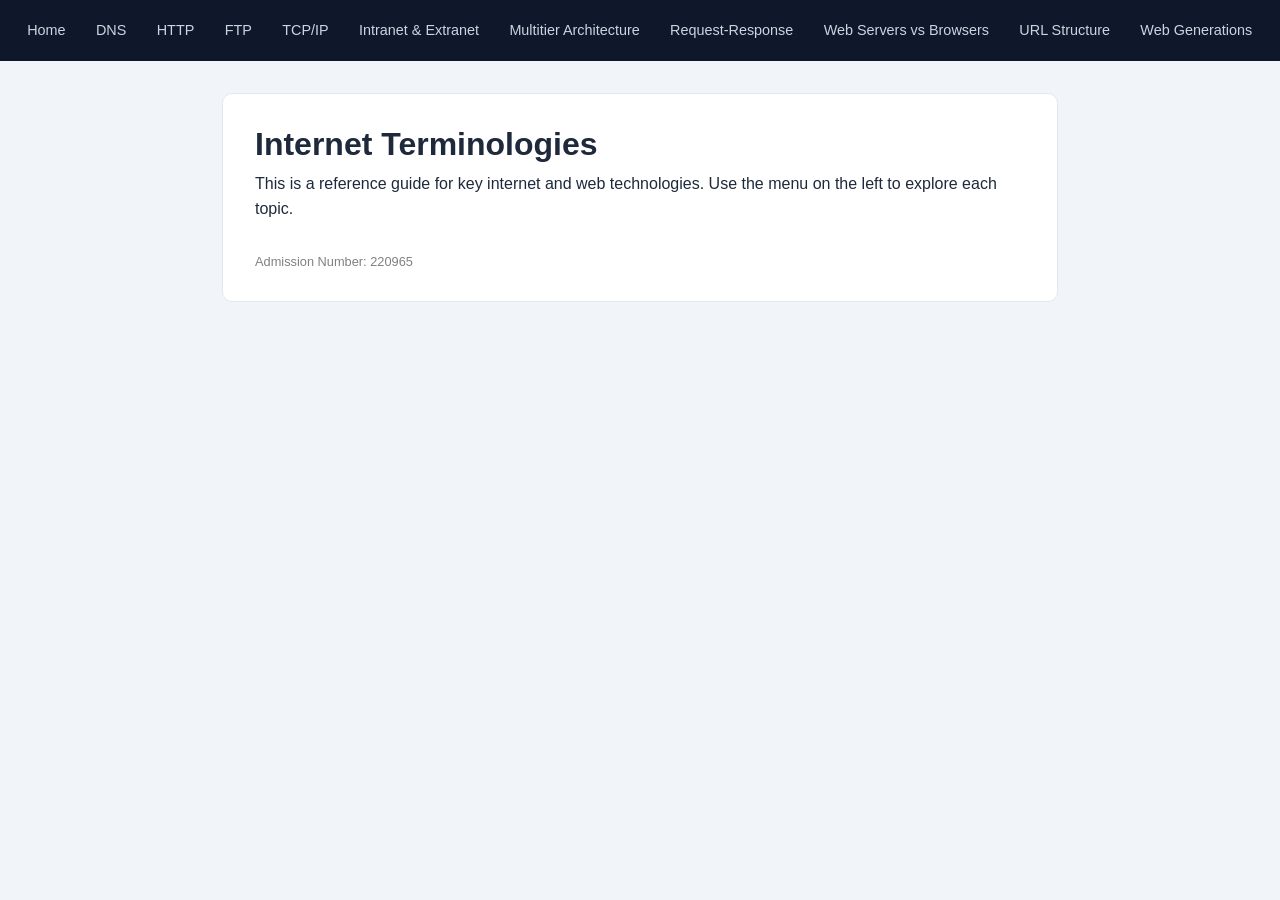
<file: index.html>
<!DOCTYPE html>
<html lang="en">
<head>
    <meta charset="UTF-8">
    <meta name="viewport" content="width=device-width, initial-scale=1.0">
    <title>Internet Terminologies | Home</title>
    <link rel="stylesheet" href="style.css">
</head>
<body>

    <nav>
        <a href="index.html">Home</a>
        <a href="pages/DNS.html">DNS</a>
        <a href="pages/HTTP.html">HTTP</a>
        <a href="pages/FTP.html">FTP</a>
        <a href="pages/TCPIP.html">TCP/IP</a>
        <a href="pages/intra_extranet.html">Intranet &amp; Extranet</a>
        <a href="pages/multitier.html">Multitier Architecture</a>
        <a href="pages/request_response.html">Request-Response</a>
        <a href="pages/ServersVSBrowsers.html">Web Servers vs Browsers</a>
        <a href="pages/URL.html">URL Structure</a>
        <a href="pages/web_generation.html">Web Generations</a>
    </nav>

    <main>
        <div class="content-box">
            <h1>Internet Terminologies</h1>
            <p>This is a reference guide for key internet and web technologies. Use the menu on the left to explore each topic.</p>
            <div class="footer">Admission Number: 220965</div>
        </div>
    </main>

</body>
</html>
</file>
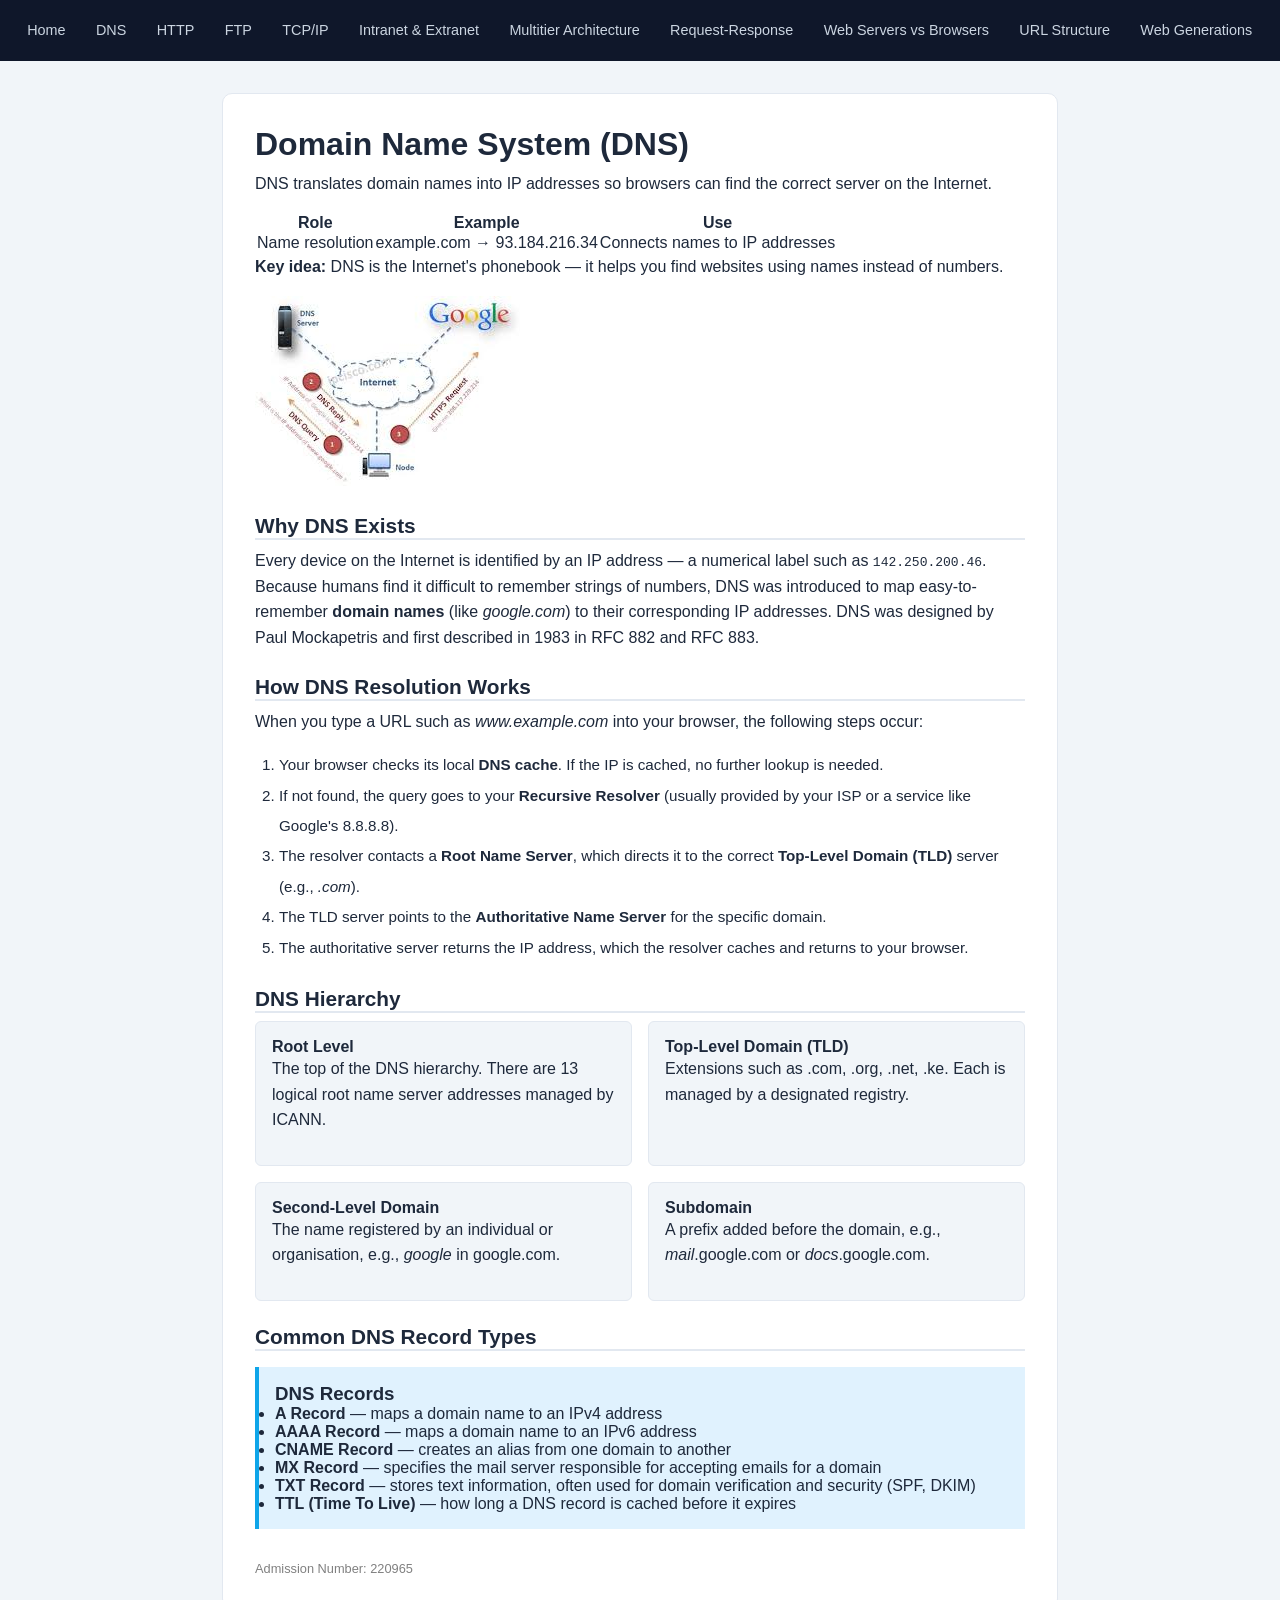
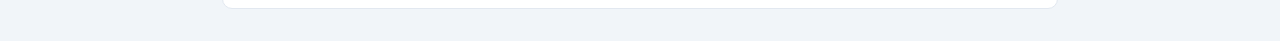
<file: pages/DNS.html>
<!DOCTYPE html>
<html lang="en">
<head>
    <meta charset="UTF-8">
    <meta name="viewport" content="width=device-width, initial-scale=1.0">
    <title>Internet Terminologies | DNS</title>
    <link rel="stylesheet" href="../style.css">
</head>
<body>

    <nav>
        <a href="../index.html">Home</a>
        <a href="DNS.html">DNS</a>
        <a href="HTTP.html">HTTP</a>
        <a href="FTP.html">FTP</a>
        <a href="TCPIP.html">TCP/IP</a>
        <a href="intra_extranet.html">Intranet &amp; Extranet</a>
        <a href="multitier.html">Multitier Architecture</a>
        <a href="request_response.html">Request-Response</a>
        <a href="ServersVSBrowsers.html">Web Servers vs Browsers</a>
        <a href="URL.html">URL Structure</a>
        <a href="web_generation.html">Web Generations</a>
    </nav>

    <main>
        <div class="content-box">
            <h1>Domain Name System (DNS)</h1>
            <p>DNS translates domain names into IP addresses so browsers can find the correct server on the Internet.</p>
            <table>
                <tr><th>Role</th><th>Example</th><th>Use</th></tr>
                <tr><td>Name resolution</td><td>example.com → 93.184.216.34</td><td>Connects names to IP addresses</td></tr>
            </table>
            <p><strong>Key idea:</strong> DNS is the Internet's phonebook — it helps you find websites using names instead of numbers.</p>
            <img src="../images/dns.jpg" alt="DNS Diagram" class="center-image">

            <h2>Why DNS Exists</h2>
            <p>
                Every device on the Internet is identified by an IP address — a numerical label such as <code>142.250.200.46</code>. Because humans find it difficult to remember strings of numbers, DNS was introduced to map easy-to-remember <strong>domain names</strong> (like <em>google.com</em>) to their corresponding IP addresses. DNS was designed by Paul Mockapetris and first described in 1983 in RFC 882 and RFC 883.
            </p>

            <h2>How DNS Resolution Works</h2>
            <p>When you type a URL such as <em>www.example.com</em> into your browser, the following steps occur:</p>
            <ol style="padding-left:1.5rem; line-height:2; font-size:0.95rem;">
                <li>Your browser checks its local <strong>DNS cache</strong>. If the IP is cached, no further lookup is needed.</li>
                <li>If not found, the query goes to your <strong>Recursive Resolver</strong> (usually provided by your ISP or a service like Google's 8.8.8.8).</li>
                <li>The resolver contacts a <strong>Root Name Server</strong>, which directs it to the correct <strong>Top-Level Domain (TLD)</strong> server (e.g., <em>.com</em>).</li>
                <li>The TLD server points to the <strong>Authoritative Name Server</strong> for the specific domain.</li>
                <li>The authoritative server returns the IP address, which the resolver caches and returns to your browser.</li>
            </ol>

            <h2>DNS Hierarchy</h2>
            <div class="info-grid">
                <div class="info-card">
                    <h4>Root Level</h4>
                    <p>The top of the DNS hierarchy. There are 13 logical root name server addresses managed by ICANN.</p>
                </div>
                <div class="info-card">
                    <h4>Top-Level Domain (TLD)</h4>
                    <p>Extensions such as .com, .org, .net, .ke. Each is managed by a designated registry.</p>
                </div>
                <div class="info-card">
                    <h4>Second-Level Domain</h4>
                    <p>The name registered by an individual or organisation, e.g., <em>google</em> in google.com.</p>
                </div>
                <div class="info-card">
                    <h4>Subdomain</h4>
                    <p>A prefix added before the domain, e.g., <em>mail</em>.google.com or <em>docs</em>.google.com.</p>
                </div>
            </div>

            <h2>Common DNS Record Types</h2>
            <div class="key-points">
                <h3>DNS Records</h3>
                <ul>
                    <li><strong>A Record</strong> — maps a domain name to an IPv4 address</li>
                    <li><strong>AAAA Record</strong> — maps a domain name to an IPv6 address</li>
                    <li><strong>CNAME Record</strong> — creates an alias from one domain to another</li>
                    <li><strong>MX Record</strong> — specifies the mail server responsible for accepting emails for a domain</li>
                    <li><strong>TXT Record</strong> — stores text information, often used for domain verification and security (SPF, DKIM)</li>
                    <li><strong>TTL (Time To Live)</strong> — how long a DNS record is cached before it expires</li>
                </ul>
            </div>

            <div class="footer">Admission Number: 220965</div>
        </div>
    </main>

</body>
</html>
</file>
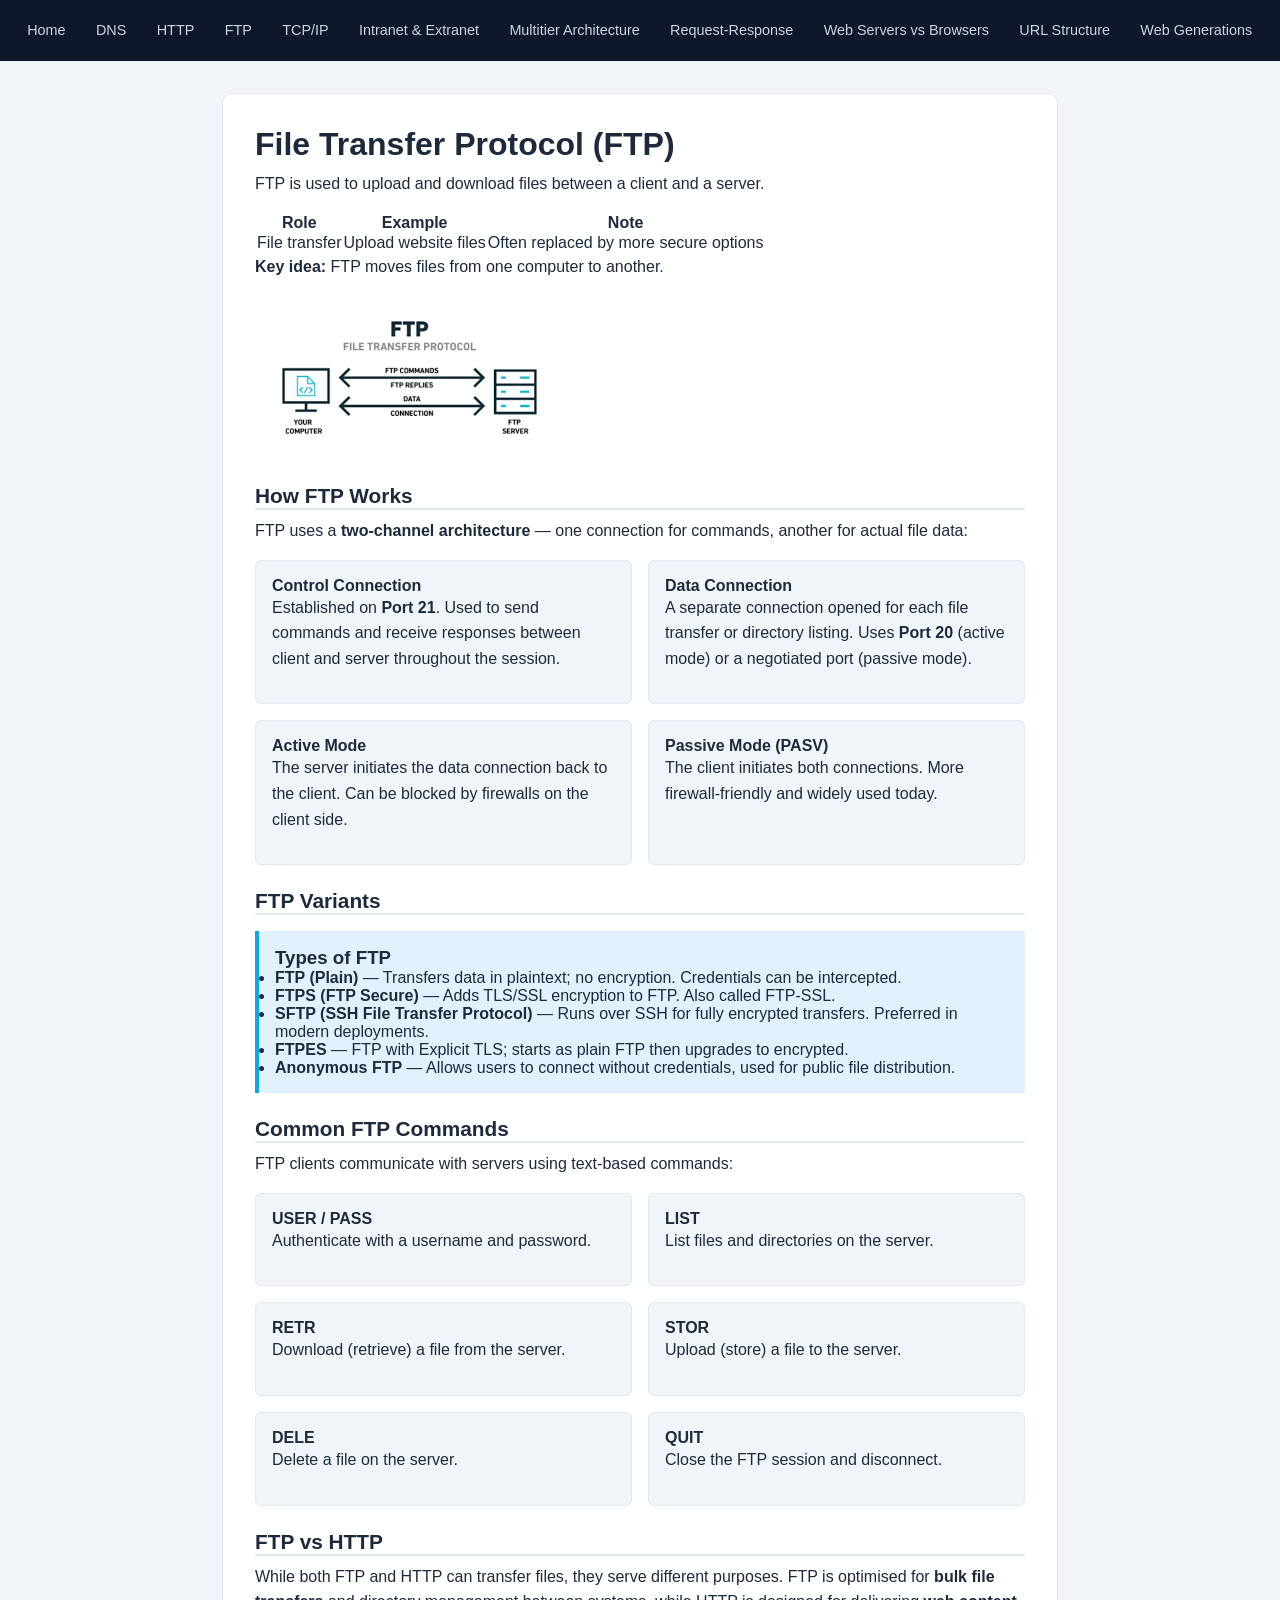
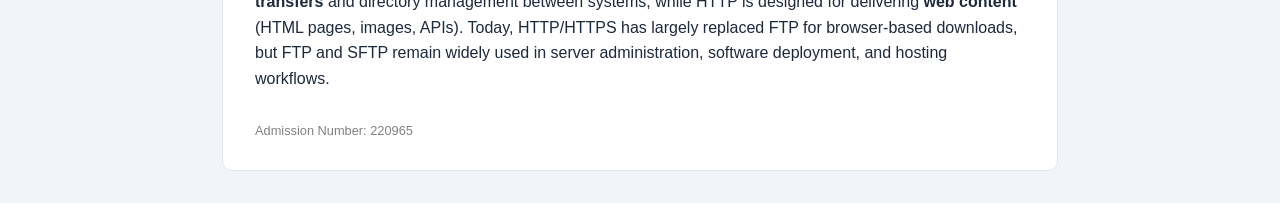
<file: pages/FTP.html>
<!DOCTYPE html>
<html lang="en">
<head>
    <meta charset="UTF-8">
    <meta name="viewport" content="width=device-width, initial-scale=1.0">
    <title>Internet Terminologies | FTP</title>
    <link rel="stylesheet" href="../style.css">
</head>
<body>

    <nav>
        <a href="../index.html">Home</a>
        <a href="DNS.html">DNS</a>
        <a href="HTTP.html">HTTP</a>
        <a href="FTP.html">FTP</a>
        <a href="TCPIP.html">TCP/IP</a>
        <a href="intra_extranet.html">Intranet &amp; Extranet</a>
        <a href="multitier.html">Multitier Architecture</a>
        <a href="request_response.html">Request-Response</a>
        <a href="ServersVSBrowsers.html">Web Servers vs Browsers</a>
        <a href="URL.html">URL Structure</a>
        <a href="web_generation.html">Web Generations</a>
    </nav>

    <main>
        <div class="content-box">
            <h1>File Transfer Protocol (FTP)</h1>
            <p>FTP is used to upload and download files between a client and a server.</p>
            <table>
                <tr><th>Role</th><th>Example</th><th>Note</th></tr>
                <tr><td>File transfer</td><td>Upload website files</td><td>Often replaced by more secure options</td></tr>
            </table>
            <p><strong>Key idea:</strong> FTP moves files from one computer to another.</p>
            <img src="../images/ftp.png" alt="FTP Diagram" class="center-image">

            <h2>How FTP Works</h2>
            <p>FTP uses a <strong>two-channel architecture</strong> — one connection for commands, another for actual file data:</p>
            <div class="info-grid">
                <div class="info-card">
                    <h4>Control Connection</h4>
                    <p>Established on <strong>Port 21</strong>. Used to send commands and receive responses between client and server throughout the session.</p>
                </div>
                <div class="info-card">
                    <h4>Data Connection</h4>
                    <p>A separate connection opened for each file transfer or directory listing. Uses <strong>Port 20</strong> (active mode) or a negotiated port (passive mode).</p>
                </div>
                <div class="info-card">
                    <h4>Active Mode</h4>
                    <p>The server initiates the data connection back to the client. Can be blocked by firewalls on the client side.</p>
                </div>
                <div class="info-card">
                    <h4>Passive Mode (PASV)</h4>
                    <p>The client initiates both connections. More firewall-friendly and widely used today.</p>
                </div>
            </div>

            <h2>FTP Variants</h2>
            <div class="key-points">
                <h3>Types of FTP</h3>
                <ul>
                    <li><strong>FTP (Plain)</strong> — Transfers data in plaintext; no encryption. Credentials can be intercepted.</li>
                    <li><strong>FTPS (FTP Secure)</strong> — Adds TLS/SSL encryption to FTP. Also called FTP-SSL.</li>
                    <li><strong>SFTP (SSH File Transfer Protocol)</strong> — Runs over SSH for fully encrypted transfers. Preferred in modern deployments.</li>
                    <li><strong>FTPES</strong> — FTP with Explicit TLS; starts as plain FTP then upgrades to encrypted.</li>
                    <li><strong>Anonymous FTP</strong> — Allows users to connect without credentials, used for public file distribution.</li>
                </ul>
            </div>

            <h2>Common FTP Commands</h2>
            <p>FTP clients communicate with servers using text-based commands:</p>
            <div class="info-grid">
                <div class="info-card">
                    <h4>USER / PASS</h4>
                    <p>Authenticate with a username and password.</p>
                </div>
                <div class="info-card">
                    <h4>LIST</h4>
                    <p>List files and directories on the server.</p>
                </div>
                <div class="info-card">
                    <h4>RETR</h4>
                    <p>Download (retrieve) a file from the server.</p>
                </div>
                <div class="info-card">
                    <h4>STOR</h4>
                    <p>Upload (store) a file to the server.</p>
                </div>
                <div class="info-card">
                    <h4>DELE</h4>
                    <p>Delete a file on the server.</p>
                </div>
                <div class="info-card">
                    <h4>QUIT</h4>
                    <p>Close the FTP session and disconnect.</p>
                </div>
            </div>

            <h2>FTP vs HTTP</h2>
            <p>
                While both FTP and HTTP can transfer files, they serve different purposes. FTP is optimised for <strong>bulk file transfers</strong> and directory management between systems, while HTTP is designed for delivering <strong>web content</strong> (HTML pages, images, APIs). Today, HTTP/HTTPS has largely replaced FTP for browser-based downloads, but FTP and SFTP remain widely used in server administration, software deployment, and hosting workflows.
            </p>

            <div class="footer">Admission Number: 220965</div>
        </div>
    </main>

</body>
</html>
</file>
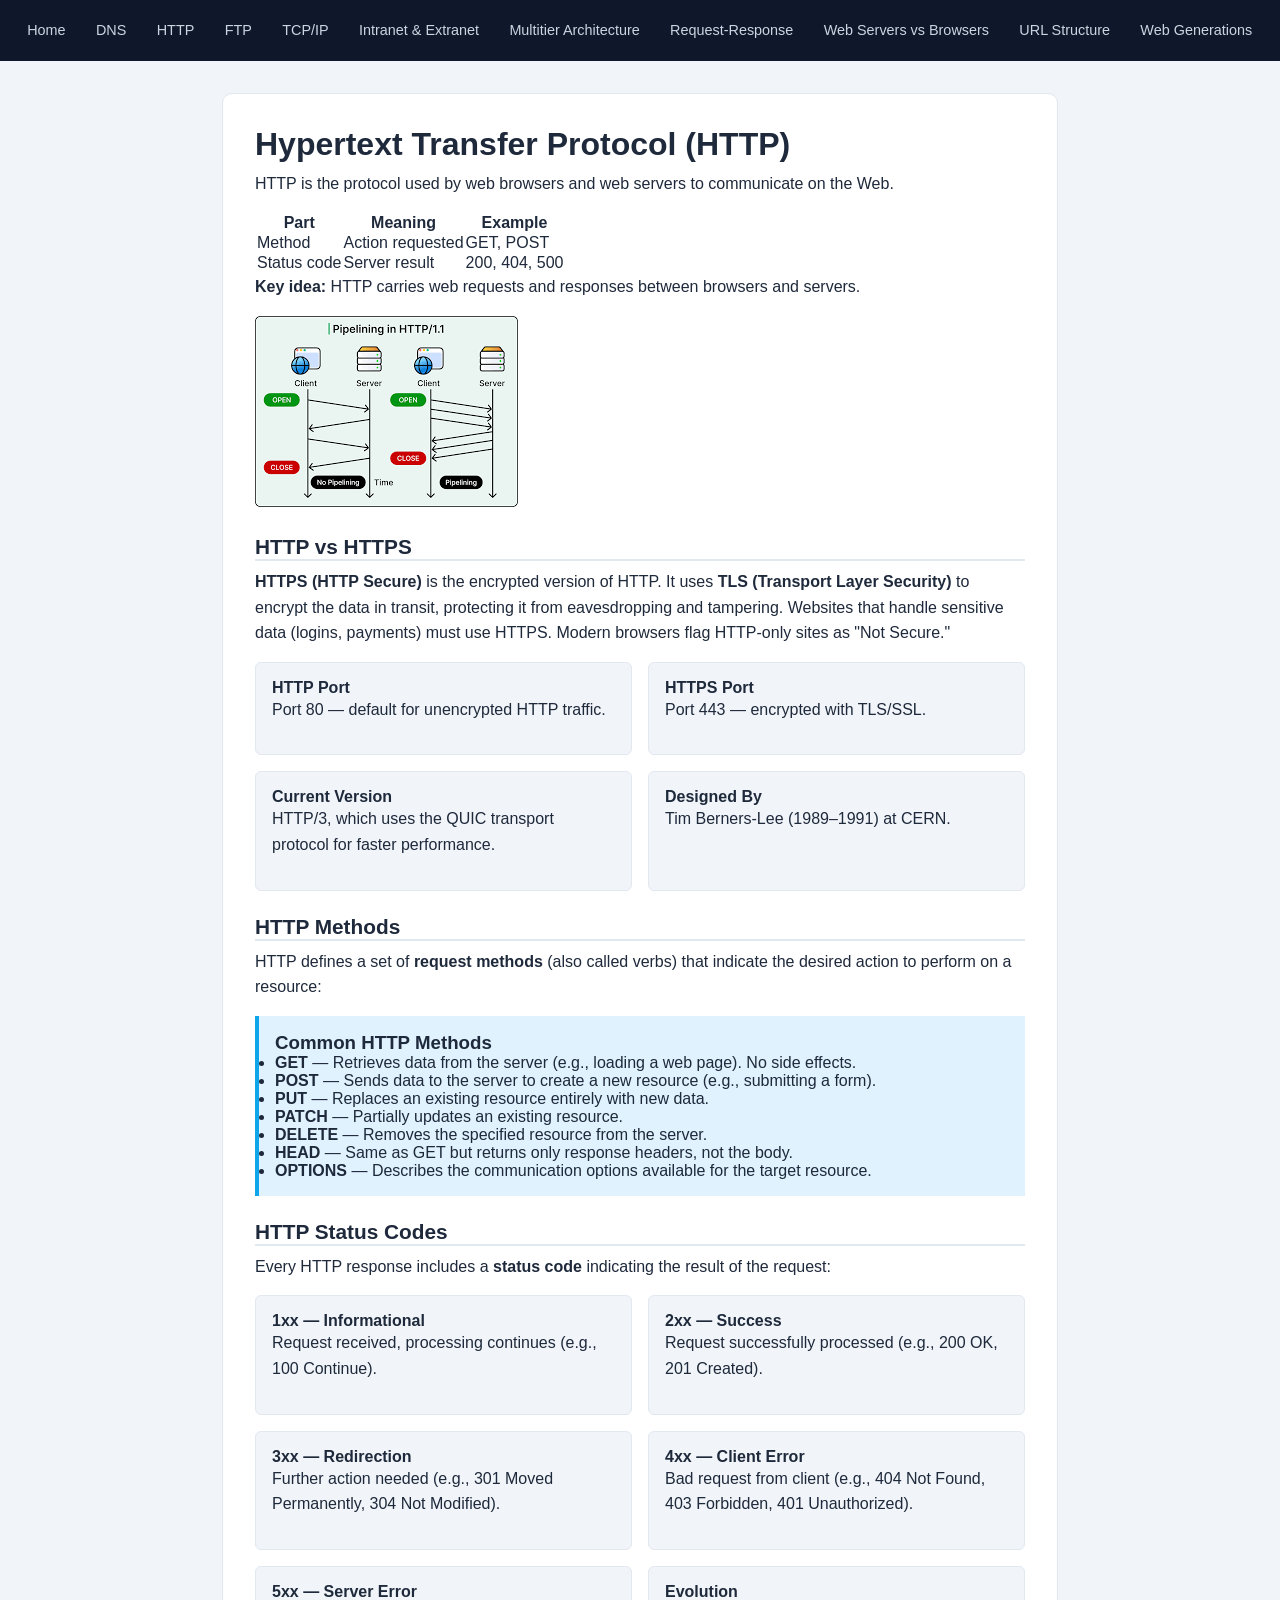
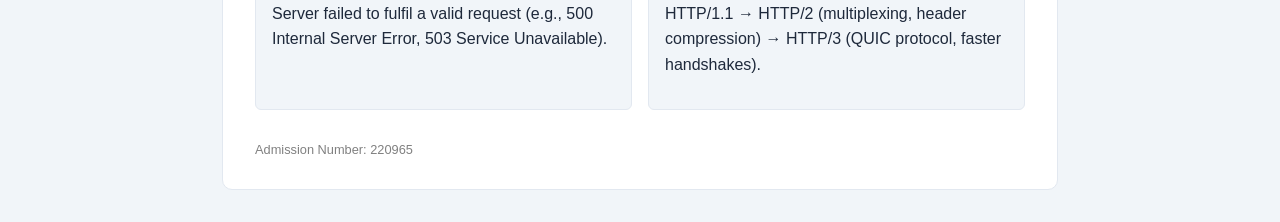
<file: pages/HTTP.html>
<!DOCTYPE html>
<html lang="en">
<head>
    <meta charset="UTF-8">
    <meta name="viewport" content="width=device-width, initial-scale=1.0">
    <title>Internet Terminologies | HTTP</title>
    <link rel="stylesheet" href="../style.css">
</head>
<body>

    <nav>
        <a href="../index.html">Home</a>
        <a href="DNS.html">DNS</a>
        <a href="HTTP.html">HTTP</a>
        <a href="FTP.html">FTP</a>
        <a href="TCPIP.html">TCP/IP</a>
        <a href="intra_extranet.html">Intranet &amp; Extranet</a>
        <a href="multitier.html">Multitier Architecture</a>
        <a href="request_response.html">Request-Response</a>
        <a href="ServersVSBrowsers.html">Web Servers vs Browsers</a>
        <a href="URL.html">URL Structure</a>
        <a href="web_generation.html">Web Generations</a>
    </nav>

    <main>
        <div class="content-box">
            <h1>Hypertext Transfer Protocol (HTTP)</h1>
            <p>HTTP is the protocol used by web browsers and web servers to communicate on the Web.</p>
            <table>
                <tr><th>Part</th><th>Meaning</th><th>Example</th></tr>
                <tr><td>Method</td><td>Action requested</td><td>GET, POST</td></tr>
                <tr><td>Status code</td><td>Server result</td><td>200, 404, 500</td></tr>
            </table>
            <p><strong>Key idea:</strong> HTTP carries web requests and responses between browsers and servers.</p>
            <img src="../images/http.png" alt="HTTP Diagram" class="center-image">

            <h2>HTTP vs HTTPS</h2>
            <p>
                <strong>HTTPS (HTTP Secure)</strong> is the encrypted version of HTTP. It uses <strong>TLS (Transport Layer Security)</strong> to encrypt the data in transit, protecting it from eavesdropping and tampering. Websites that handle sensitive data (logins, payments) must use HTTPS. Modern browsers flag HTTP-only sites as "Not Secure."
            </p>
            <div class="info-grid">
                <div class="info-card">
                    <h4>HTTP Port</h4>
                    <p>Port 80 — default for unencrypted HTTP traffic.</p>
                </div>
                <div class="info-card">
                    <h4>HTTPS Port</h4>
                    <p>Port 443 — encrypted with TLS/SSL.</p>
                </div>
                <div class="info-card">
                    <h4>Current Version</h4>
                    <p>HTTP/3, which uses the QUIC transport protocol for faster performance.</p>
                </div>
                <div class="info-card">
                    <h4>Designed By</h4>
                    <p>Tim Berners-Lee (1989–1991) at CERN.</p>
                </div>
            </div>

            <h2>HTTP Methods</h2>
            <p>HTTP defines a set of <strong>request methods</strong> (also called verbs) that indicate the desired action to perform on a resource:</p>
            <div class="key-points">
                <h3>Common HTTP Methods</h3>
                <ul>
                    <li><strong>GET</strong> — Retrieves data from the server (e.g., loading a web page). No side effects.</li>
                    <li><strong>POST</strong> — Sends data to the server to create a new resource (e.g., submitting a form).</li>
                    <li><strong>PUT</strong> — Replaces an existing resource entirely with new data.</li>
                    <li><strong>PATCH</strong> — Partially updates an existing resource.</li>
                    <li><strong>DELETE</strong> — Removes the specified resource from the server.</li>
                    <li><strong>HEAD</strong> — Same as GET but returns only response headers, not the body.</li>
                    <li><strong>OPTIONS</strong> — Describes the communication options available for the target resource.</li>
                </ul>
            </div>

            <h2>HTTP Status Codes</h2>
            <p>Every HTTP response includes a <strong>status code</strong> indicating the result of the request:</p>
            <div class="info-grid">
                <div class="info-card">
                    <h4>1xx — Informational</h4>
                    <p>Request received, processing continues (e.g., 100 Continue).</p>
                </div>
                <div class="info-card">
                    <h4>2xx — Success</h4>
                    <p>Request successfully processed (e.g., 200 OK, 201 Created).</p>
                </div>
                <div class="info-card">
                    <h4>3xx — Redirection</h4>
                    <p>Further action needed (e.g., 301 Moved Permanently, 304 Not Modified).</p>
                </div>
                <div class="info-card">
                    <h4>4xx — Client Error</h4>
                    <p>Bad request from client (e.g., 404 Not Found, 403 Forbidden, 401 Unauthorized).</p>
                </div>
                <div class="info-card">
                    <h4>5xx — Server Error</h4>
                    <p>Server failed to fulfil a valid request (e.g., 500 Internal Server Error, 503 Service Unavailable).</p>
                </div>
                <div class="info-card">
                    <h4>Evolution</h4>
                    <p>HTTP/1.1 → HTTP/2 (multiplexing, header compression) → HTTP/3 (QUIC protocol, faster handshakes).</p>
                </div>
            </div>

            <div class="footer">Admission Number: 220965</div>
        </div>
    </main>

</body>
</html>
</file>
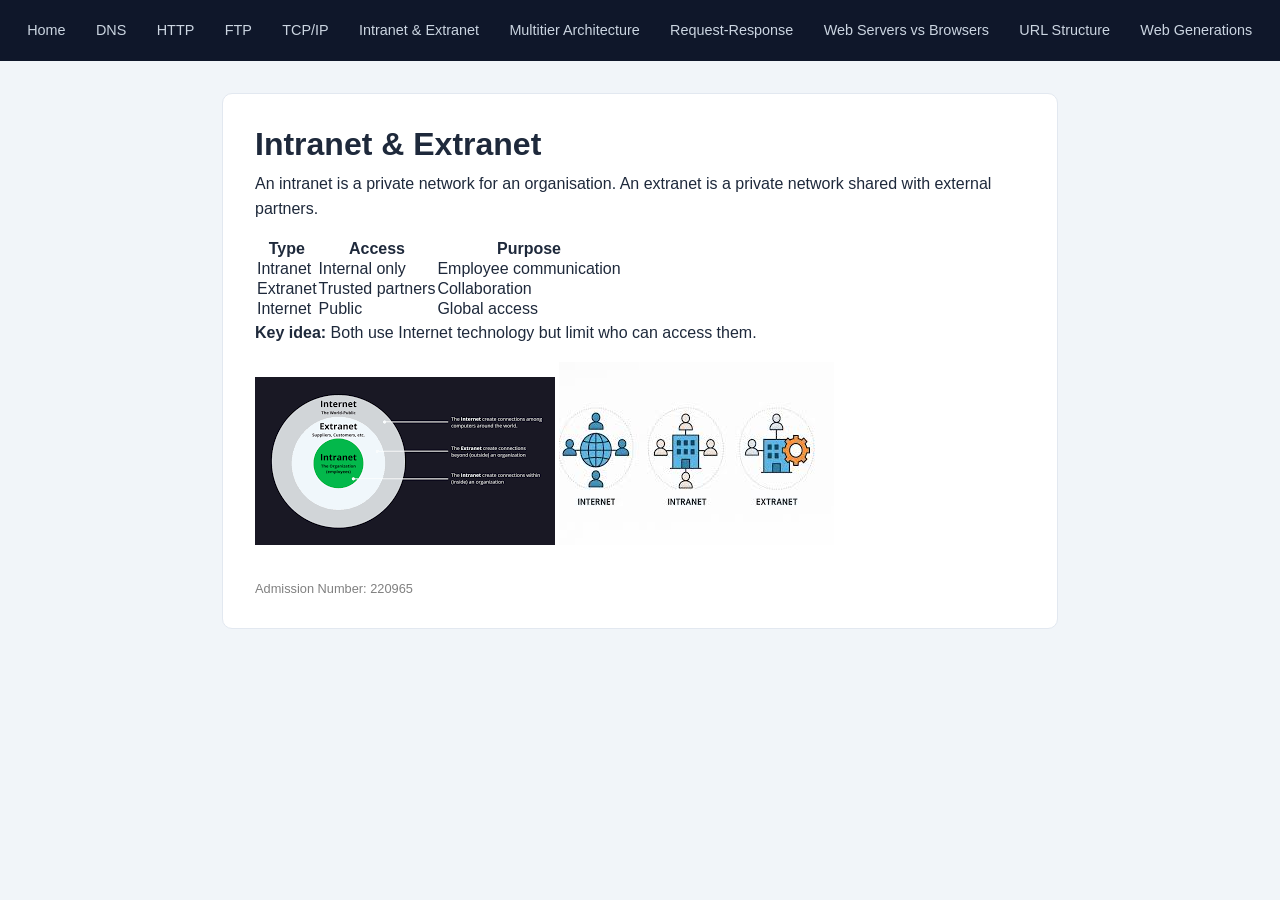
<file: pages/intra_extranet.html>
<!DOCTYPE html>
<html lang="en">
<head>
    <meta charset="UTF-8">
    <meta name="viewport" content="width=device-width, initial-scale=1.0">
    <title>Internet Terminologies | Intranet &amp; Extranet</title>
    <link rel="stylesheet" href="../style.css">
</head>
<body>

    <nav>
        <a href="../index.html">Home</a>
        <a href="DNS.html">DNS</a>
        <a href="HTTP.html">HTTP</a>
        <a href="FTP.html">FTP</a>
        <a href="TCPIP.html">TCP/IP</a>
        <a href="intra_extranet.html">Intranet &amp; Extranet</a>
        <a href="multitier.html">Multitier Architecture</a>
        <a href="request_response.html">Request-Response</a>
        <a href="ServersVSBrowsers.html">Web Servers vs Browsers</a>
        <a href="URL.html">URL Structure</a>
        <a href="web_generation.html">Web Generations</a>
    </nav>

    <main>
        <div class="content-box">
            <h1>Intranet &amp; Extranet</h1>
            <p>An intranet is a private network for an organisation. An extranet is a private network shared with external partners.</p>
            <table>
                <tr><th>Type</th><th>Access</th><th>Purpose</th></tr>
                <tr><td>Intranet</td><td>Internal only</td><td>Employee communication</td></tr>
                <tr><td>Extranet</td><td>Trusted partners</td><td>Collaboration</td></tr>
                <tr><td>Internet</td><td>Public</td><td>Global access</td></tr>
            </table>
            <p><strong>Key idea:</strong> Both use Internet technology but limit who can access them.</p>
            <img src="../images/intraextra.png" alt="Intranet vs Extranet Diagram" class="center-image">
            <img src="../images/intraexrta.jpg" alt="Intranet Diagram" class="center-image">
            <div class="footer">Admission Number: 220965</div>
        </div>
    </main>

</body>
</html>
</file>
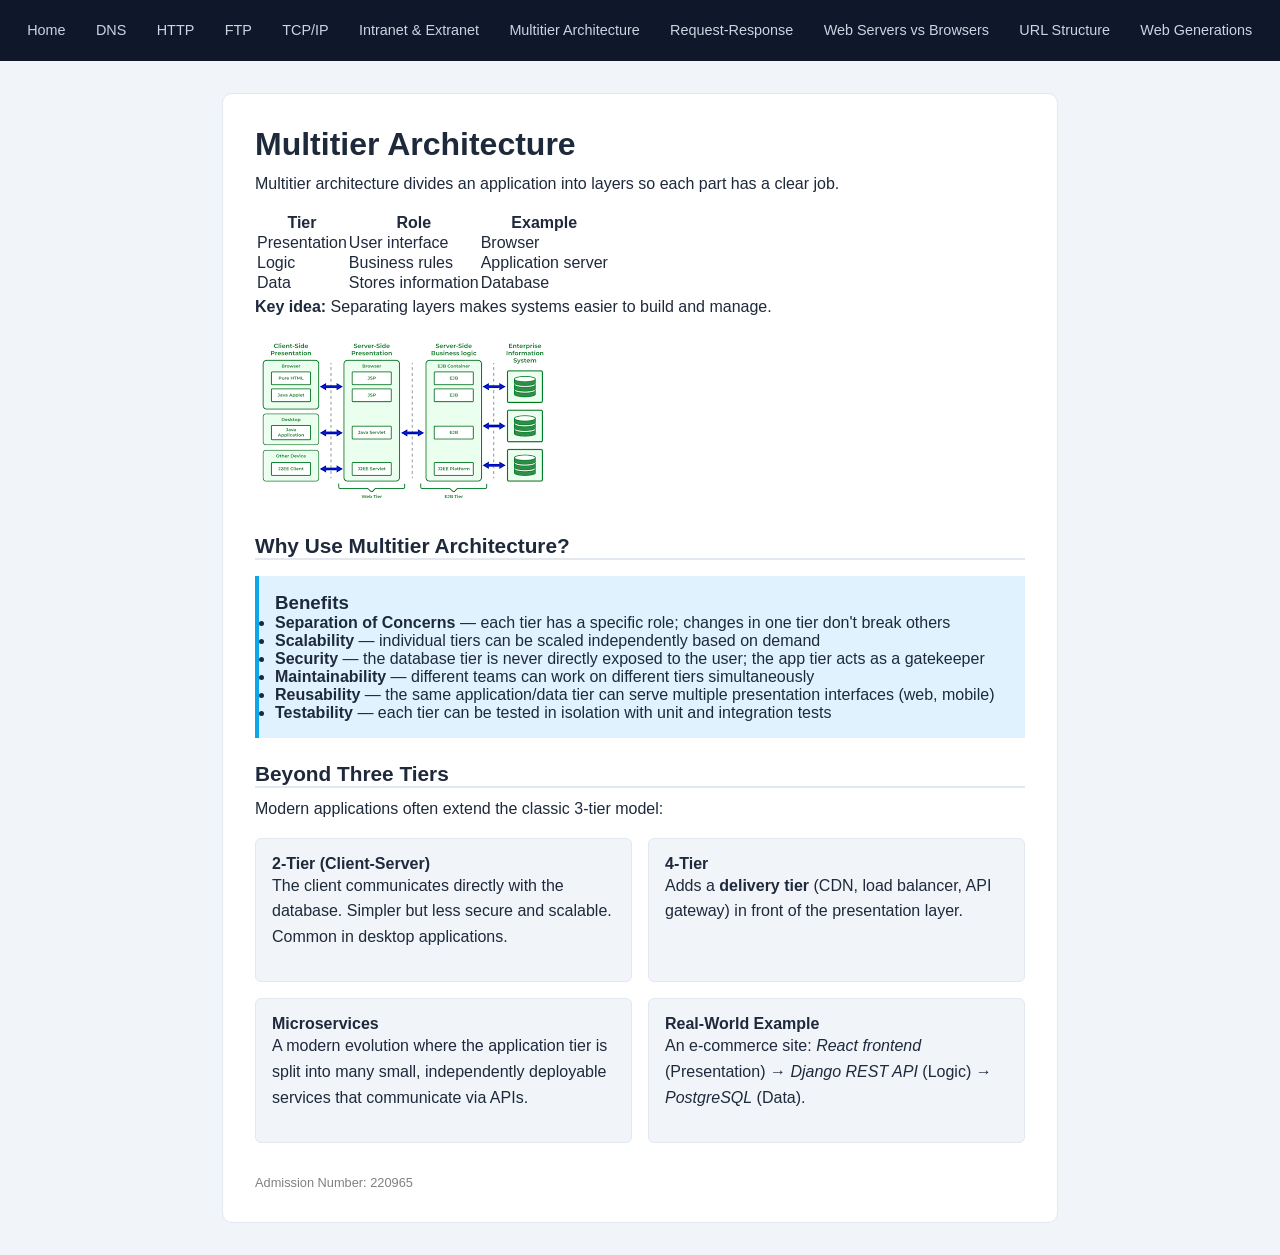
<file: pages/multitier.html>
<!DOCTYPE html>
<html lang="en">
<head>
    <meta charset="UTF-8">
    <meta name="viewport" content="width=device-width, initial-scale=1.0">
    <title>Internet Terminologies | Multitier Architecture</title>
    <link rel="stylesheet" href="../style.css">
</head>
<body>

    <nav>
        <a href="../index.html">Home</a>
        <a href="DNS.html">DNS</a>
        <a href="HTTP.html">HTTP</a>
        <a href="FTP.html">FTP</a>
        <a href="TCPIP.html">TCP/IP</a>
        <a href="intra_extranet.html">Intranet &amp; Extranet</a>
        <a href="multitier.html">Multitier Architecture</a>
        <a href="request_response.html">Request-Response</a>
        <a href="ServersVSBrowsers.html">Web Servers vs Browsers</a>
        <a href="URL.html">URL Structure</a>
        <a href="web_generation.html">Web Generations</a>
    </nav>

    <main>
        <div class="content-box">
            <h1>Multitier Architecture</h1>
            <p>Multitier architecture divides an application into layers so each part has a clear job.</p>
            <table>
                <tr><th>Tier</th><th>Role</th><th>Example</th></tr>
                <tr><td>Presentation</td><td>User interface</td><td>Browser</td></tr>
                <tr><td>Logic</td><td>Business rules</td><td>Application server</td></tr>
                <tr><td>Data</td><td>Stores information</td><td>Database</td></tr>
            </table>
            <p><strong>Key idea:</strong> Separating layers makes systems easier to build and manage.</p>
            <img src="../images/multiter.png" alt="Multitier Architecture Diagram" class="center-image">

            <h2>Why Use Multitier Architecture?</h2>
            <div class="key-points">
                <h3>Benefits</h3>
                <ul>
                    <li><strong>Separation of Concerns</strong> — each tier has a specific role; changes in one tier don't break others</li>
                    <li><strong>Scalability</strong> — individual tiers can be scaled independently based on demand</li>
                    <li><strong>Security</strong> — the database tier is never directly exposed to the user; the app tier acts as a gatekeeper</li>
                    <li><strong>Maintainability</strong> — different teams can work on different tiers simultaneously</li>
                    <li><strong>Reusability</strong> — the same application/data tier can serve multiple presentation interfaces (web, mobile)</li>
                    <li><strong>Testability</strong> — each tier can be tested in isolation with unit and integration tests</li>
                </ul>
            </div>

            <h2>Beyond Three Tiers</h2>
            <p>Modern applications often extend the classic 3-tier model:</p>
            <div class="info-grid">
                <div class="info-card">
                    <h4>2-Tier (Client-Server)</h4>
                    <p>The client communicates directly with the database. Simpler but less secure and scalable. Common in desktop applications.</p>
                </div>
                <div class="info-card">
                    <h4>4-Tier</h4>
                    <p>Adds a <strong>delivery tier</strong> (CDN, load balancer, API gateway) in front of the presentation layer.</p>
                </div>
                <div class="info-card">
                    <h4>Microservices</h4>
                    <p>A modern evolution where the application tier is split into many small, independently deployable services that communicate via APIs.</p>
                </div>
                <div class="info-card">
                    <h4>Real-World Example</h4>
                    <p>An e-commerce site: <em>React frontend</em> (Presentation) → <em>Django REST API</em> (Logic) → <em>PostgreSQL</em> (Data).</p>
                </div>
            </div>

            <div class="footer">Admission Number: 220965</div>
        </div>
    </main>

</body>
</html>
</file>
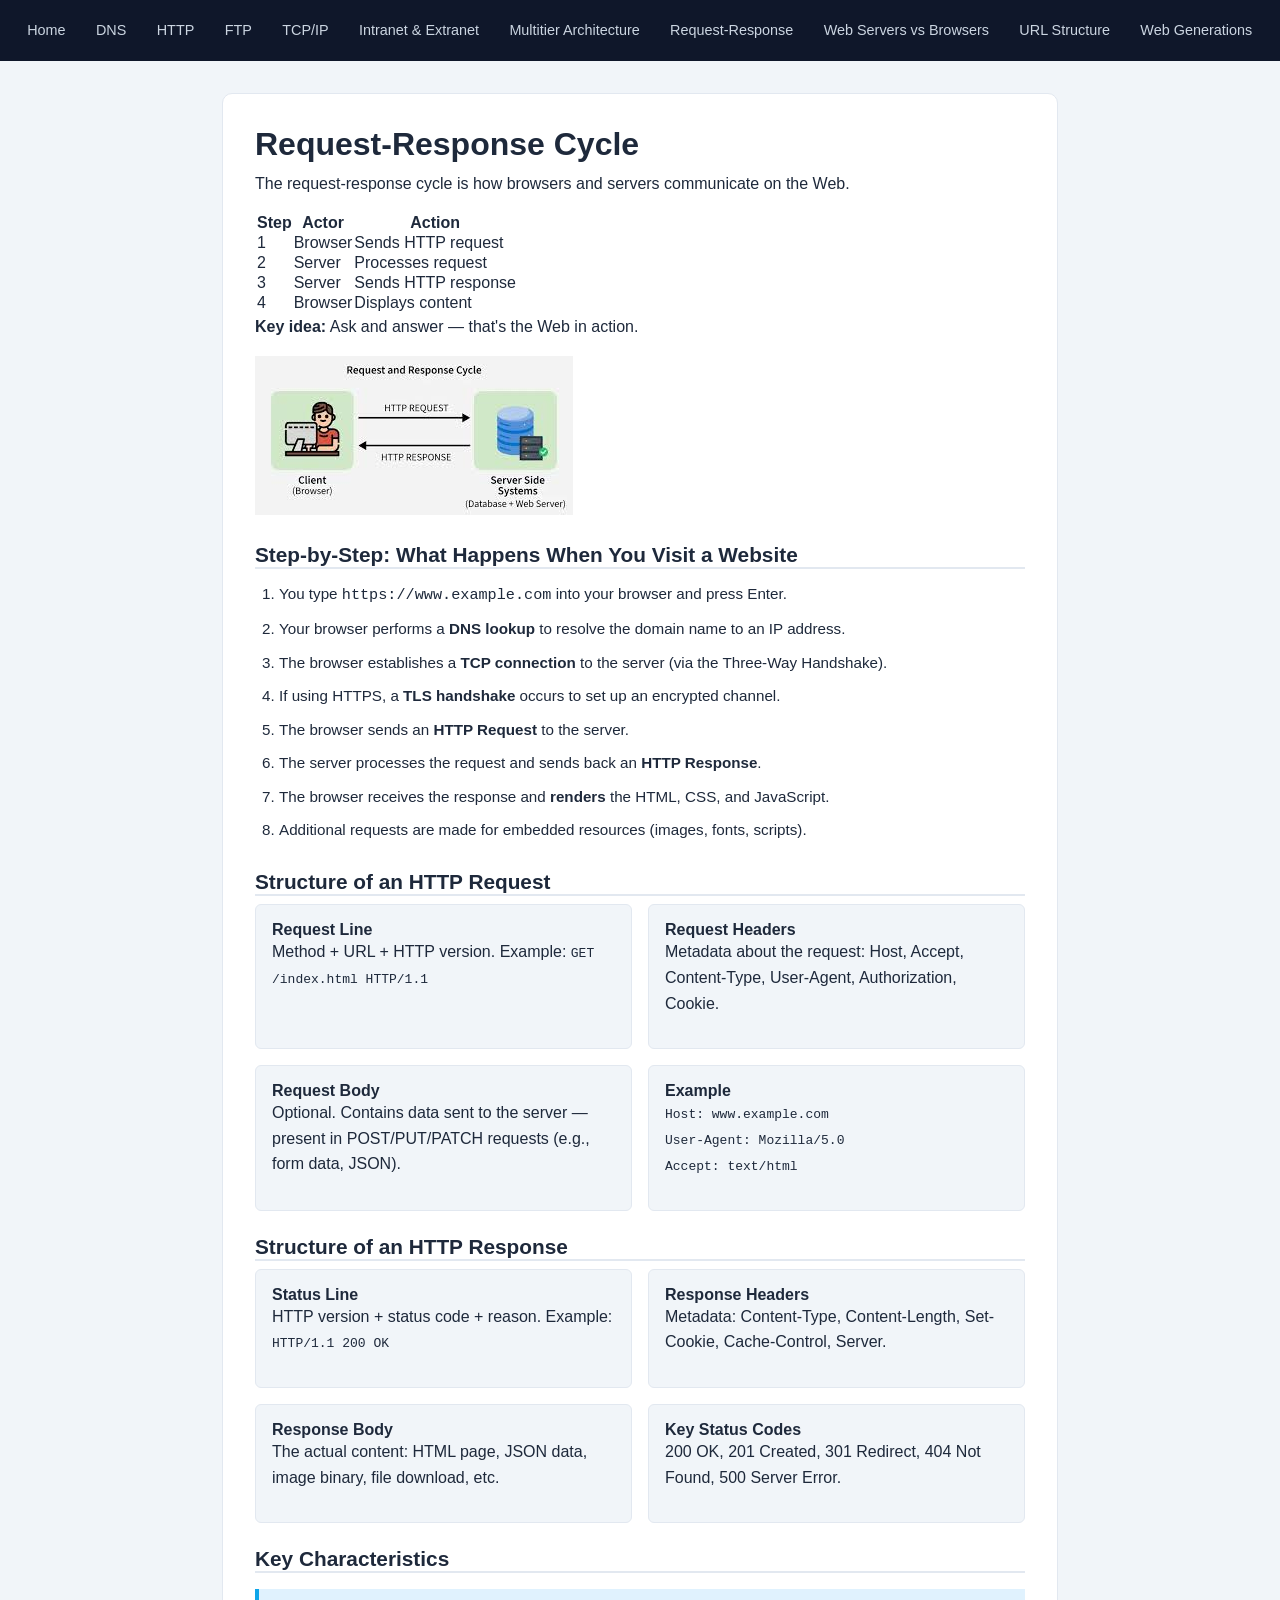
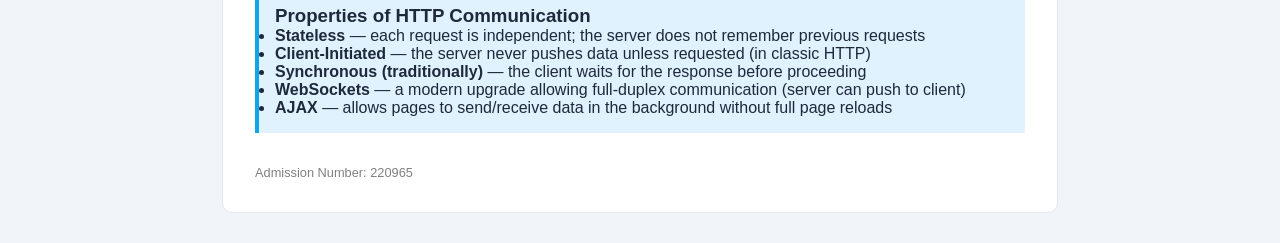
<file: pages/request_response.html>
<!DOCTYPE html>
<html lang="en">
<head>
    <meta charset="UTF-8">
    <meta name="viewport" content="width=device-width, initial-scale=1.0">
    <title>Internet Terminologies | Request-Response Cycle</title>
    <link rel="stylesheet" href="../style.css">
</head>
<body>

    <nav>
        <a href="../index.html">Home</a>
        <a href="DNS.html">DNS</a>
        <a href="HTTP.html">HTTP</a>
        <a href="FTP.html">FTP</a>
        <a href="TCPIP.html">TCP/IP</a>
        <a href="intra_extranet.html">Intranet &amp; Extranet</a>
        <a href="multitier.html">Multitier Architecture</a>
        <a href="request_response.html">Request-Response</a>
        <a href="ServersVSBrowsers.html">Web Servers vs Browsers</a>
        <a href="URL.html">URL Structure</a>
        <a href="web_generation.html">Web Generations</a>
    </nav>

    <main>
        <div class="content-box">
            <h1>Request-Response Cycle</h1>
            <p>The request-response cycle is how browsers and servers communicate on the Web.</p>
            <table>
                <tr><th>Step</th><th>Actor</th><th>Action</th></tr>
                <tr><td>1</td><td>Browser</td><td>Sends HTTP request</td></tr>
                <tr><td>2</td><td>Server</td><td>Processes request</td></tr>
                <tr><td>3</td><td>Server</td><td>Sends HTTP response</td></tr>
                <tr><td>4</td><td>Browser</td><td>Displays content</td></tr>
            </table>
            <p><strong>Key idea:</strong> Ask and answer — that's the Web in action.</p>
            <img src="../images/reqresp.jpg" alt="Request-Response Cycle Diagram" class="center-image">

            <h2>Step-by-Step: What Happens When You Visit a Website</h2>
            <ol style="padding-left:1.5rem; line-height:2.2; font-size:0.95rem;">
                <li>You type <code>https://www.example.com</code> into your browser and press Enter.</li>
                <li>Your browser performs a <strong>DNS lookup</strong> to resolve the domain name to an IP address.</li>
                <li>The browser establishes a <strong>TCP connection</strong> to the server (via the Three-Way Handshake).</li>
                <li>If using HTTPS, a <strong>TLS handshake</strong> occurs to set up an encrypted channel.</li>
                <li>The browser sends an <strong>HTTP Request</strong> to the server.</li>
                <li>The server processes the request and sends back an <strong>HTTP Response</strong>.</li>
                <li>The browser receives the response and <strong>renders</strong> the HTML, CSS, and JavaScript.</li>
                <li>Additional requests are made for embedded resources (images, fonts, scripts).</li>
            </ol>

            <h2>Structure of an HTTP Request</h2>
            <div class="info-grid">
                <div class="info-card">
                    <h4>Request Line</h4>
                    <p>Method + URL + HTTP version. Example: <code>GET /index.html HTTP/1.1</code></p>
                </div>
                <div class="info-card">
                    <h4>Request Headers</h4>
                    <p>Metadata about the request: Host, Accept, Content-Type, User-Agent, Authorization, Cookie.</p>
                </div>
                <div class="info-card">
                    <h4>Request Body</h4>
                    <p>Optional. Contains data sent to the server — present in POST/PUT/PATCH requests (e.g., form data, JSON).</p>
                </div>
                <div class="info-card">
                    <h4>Example</h4>
                    <p><code>Host: www.example.com<br>User-Agent: Mozilla/5.0<br>Accept: text/html</code></p>
                </div>
            </div>

            <h2>Structure of an HTTP Response</h2>
            <div class="info-grid">
                <div class="info-card">
                    <h4>Status Line</h4>
                    <p>HTTP version + status code + reason. Example: <code>HTTP/1.1 200 OK</code></p>
                </div>
                <div class="info-card">
                    <h4>Response Headers</h4>
                    <p>Metadata: Content-Type, Content-Length, Set-Cookie, Cache-Control, Server.</p>
                </div>
                <div class="info-card">
                    <h4>Response Body</h4>
                    <p>The actual content: HTML page, JSON data, image binary, file download, etc.</p>
                </div>
                <div class="info-card">
                    <h4>Key Status Codes</h4>
                    <p>200 OK, 201 Created, 301 Redirect, 404 Not Found, 500 Server Error.</p>
                </div>
            </div>

            <h2>Key Characteristics</h2>
            <div class="key-points">
                <h3>Properties of HTTP Communication</h3>
                <ul>
                    <li><strong>Stateless</strong> — each request is independent; the server does not remember previous requests</li>
                    <li><strong>Client-Initiated</strong> — the server never pushes data unless requested (in classic HTTP)</li>
                    <li><strong>Synchronous (traditionally)</strong> — the client waits for the response before proceeding</li>
                    <li><strong>WebSockets</strong> — a modern upgrade allowing full-duplex communication (server can push to client)</li>
                    <li><strong>AJAX</strong> — allows pages to send/receive data in the background without full page reloads</li>
                </ul>
            </div>

            <div class="footer">Admission Number: 220965</div>
        </div>
    </main>

</body>
</html>
</file>
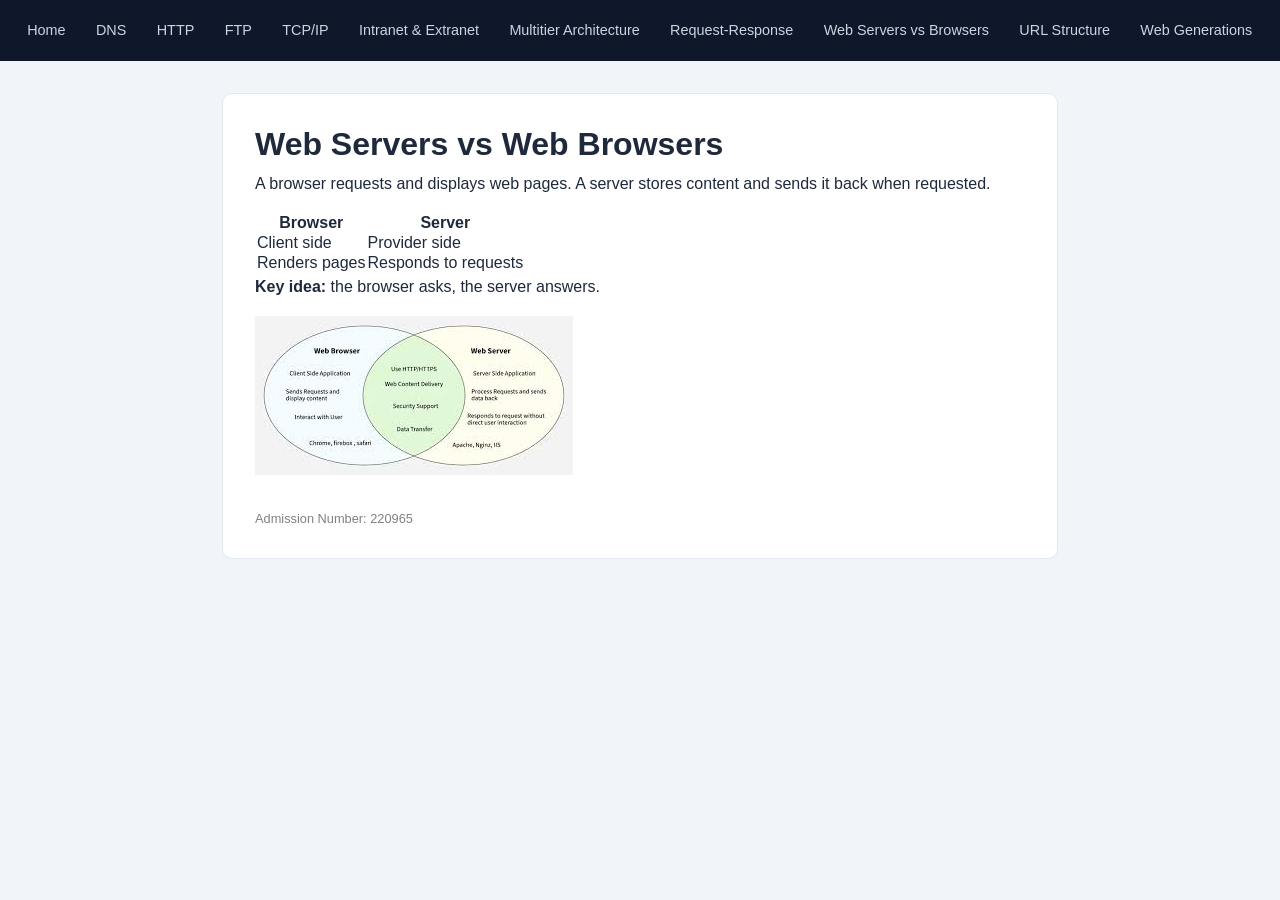
<file: pages/ServersVSBrowsers.html>
<!DOCTYPE html>
<html lang="en">
<head>
	<meta charset="UTF-8">
	<meta name="viewport" content="width=device-width, initial-scale=1.0">
	<title>Web Servers vs Browsers</title>
	<link rel="stylesheet" href="../style.css">
</head>
<body>
	<nav>
		<a href="../index.html">Home</a>
		<a href="DNS.html">DNS</a>
		<a href="HTTP.html">HTTP</a>
		<a href="FTP.html">FTP</a>
		<a href="TCPIP.html">TCP/IP</a>
		<a href="intra_extranet.html">Intranet & Extranet</a>
		<a href="multitier.html">Multitier Architecture</a>
		<a href="request_response.html">Request-Response</a>
		<a href="ServersVSBrowsers.html">Web Servers vs Browsers</a>
		<a href="URL.html">URL Structure</a>
		<a href="web_generation.html">Web Generations</a>
	</nav>
	<main>
		<div class="content-box">
			<h1>Web Servers vs Web Browsers</h1>
			<p>A browser requests and displays web pages. A server stores content and sends it back when requested.</p>
			<table>
				<tr><th>Browser</th><th>Server</th></tr>
				<tr><td>Client side</td><td>Provider side</td></tr>
				<tr><td>Renders pages</td><td>Responds to requests</td></tr>
			</table>
			<p><strong>Key idea:</strong> the browser asks, the server answers.</p>
            <img src="../images/servervsbrowser.jpg" alt="Web Server vs Browser Diagram" class="center-image">
			<div class="footer">Admission Number: 220965</div>
		</div>
	</main>
</body>
</html>
</file>
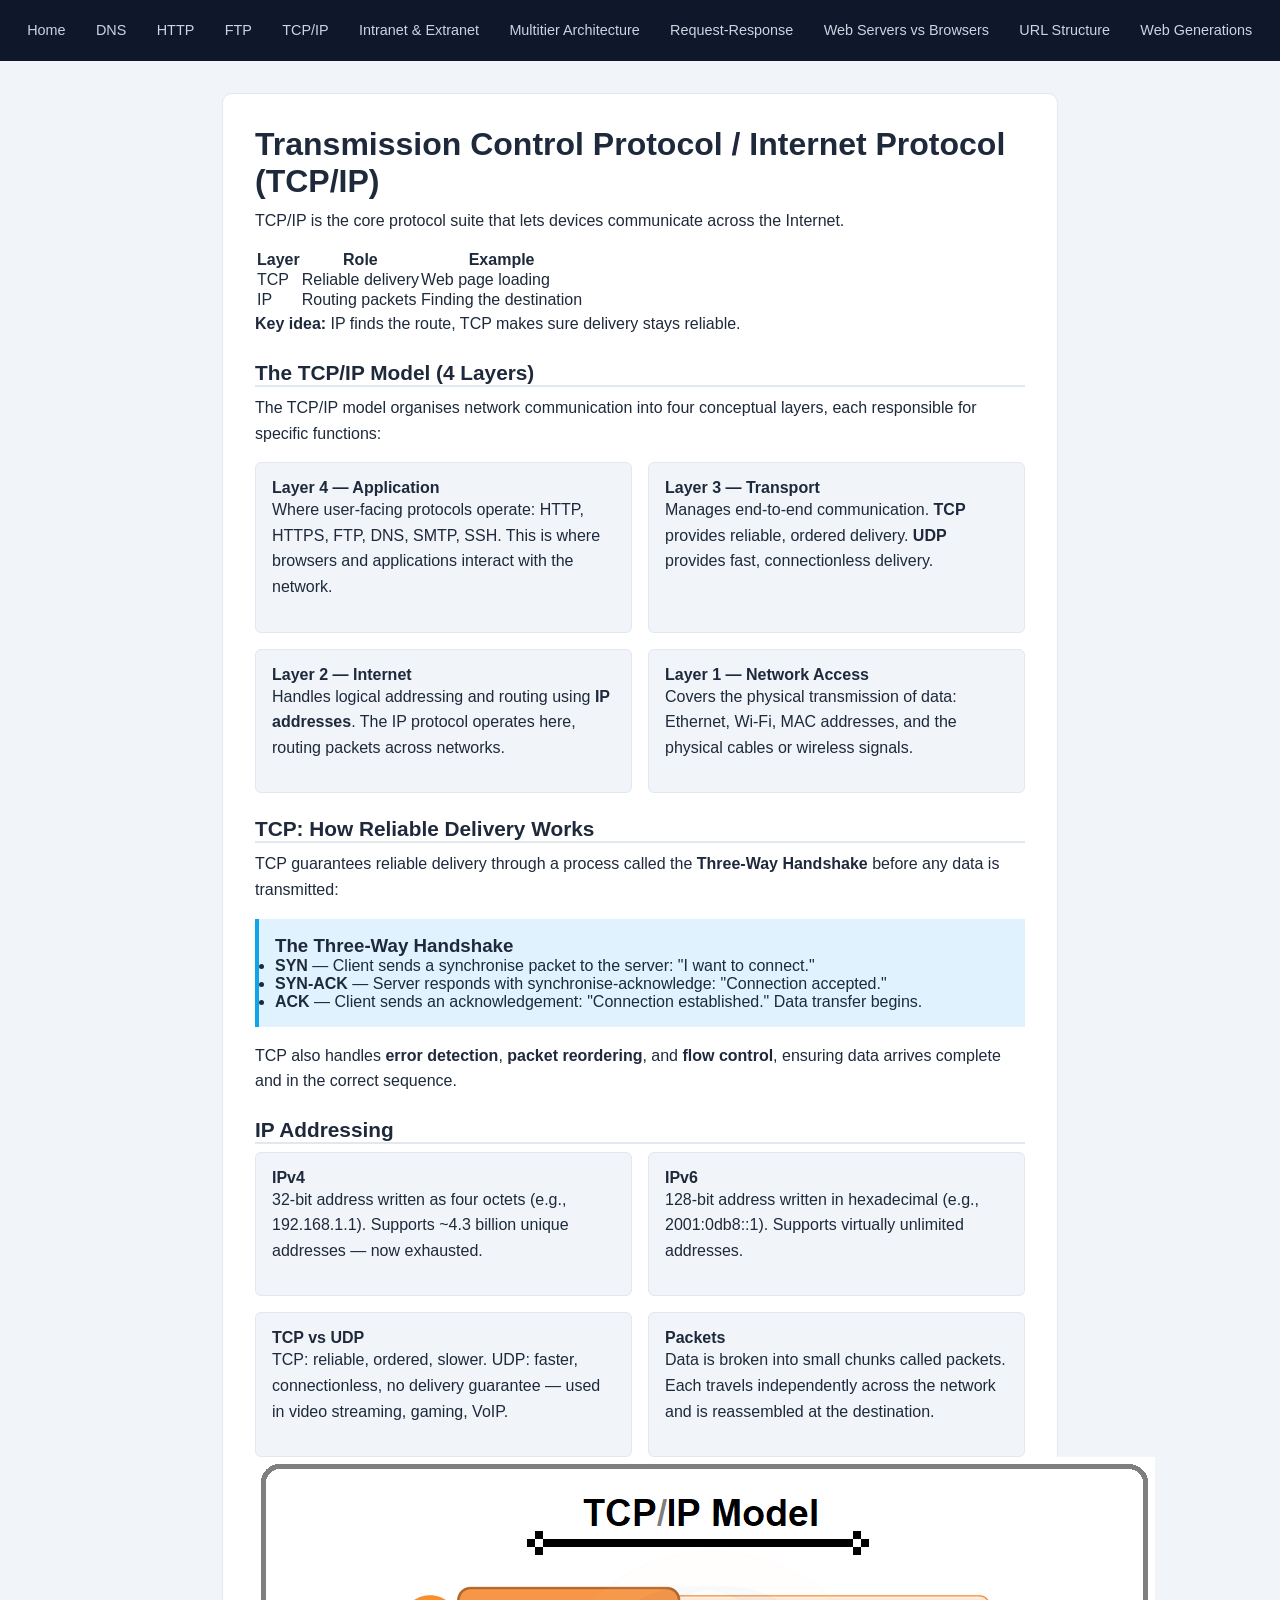
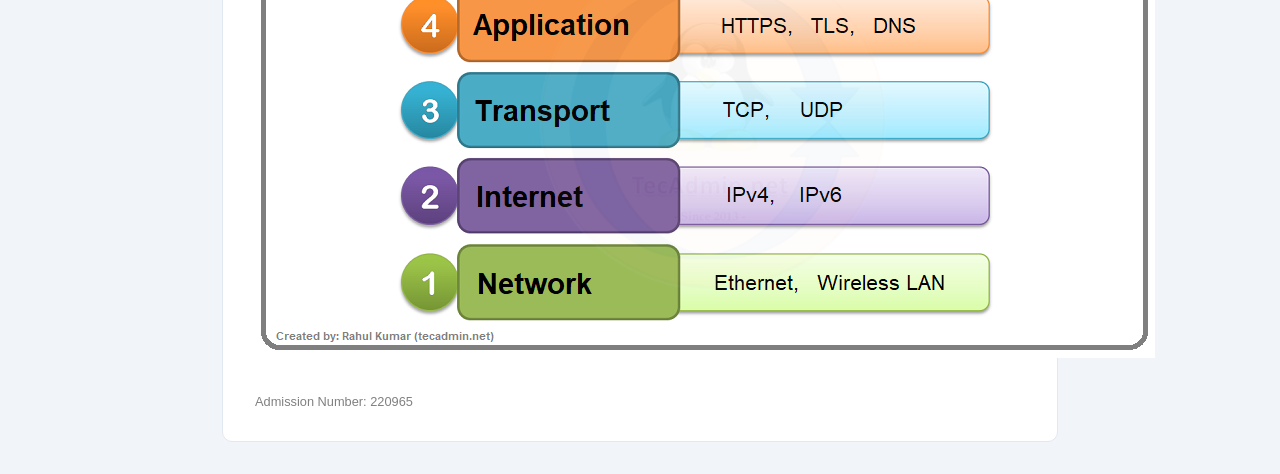
<file: pages/TCPIP.html>
<!DOCTYPE html>
<html lang="en">
<head>
    <meta charset="UTF-8">
    <meta name="viewport" content="width=device-width, initial-scale=1.0">
    <title>Internet Terminologies | TCP/IP</title>
    <link rel="stylesheet" href="../style.css">
</head>
<body>

    <nav>
        <a href="../index.html">Home</a>
        <a href="DNS.html">DNS</a>
        <a href="HTTP.html">HTTP</a>
        <a href="FTP.html">FTP</a>
        <a href="TCPIP.html">TCP/IP</a>
        <a href="intra_extranet.html">Intranet &amp; Extranet</a>
        <a href="multitier.html">Multitier Architecture</a>
        <a href="request_response.html">Request-Response</a>
        <a href="ServersVSBrowsers.html">Web Servers vs Browsers</a>
        <a href="URL.html">URL Structure</a>
        <a href="web_generation.html">Web Generations</a>
    </nav>

    <main>
        <div class="content-box">
            <h1>Transmission Control Protocol / Internet Protocol (TCP/IP)</h1>
            <p>TCP/IP is the core protocol suite that lets devices communicate across the Internet.</p>
            <table>
                <tr><th>Layer</th><th>Role</th><th>Example</th></tr>
                <tr><td>TCP</td><td>Reliable delivery</td><td>Web page loading</td></tr>
                <tr><td>IP</td><td>Routing packets</td><td>Finding the destination</td></tr>
            </table>
            <p><strong>Key idea:</strong> IP finds the route, TCP makes sure delivery stays reliable.</p>

            <h2>The TCP/IP Model (4 Layers)</h2>
            <p>The TCP/IP model organises network communication into four conceptual layers, each responsible for specific functions:</p>
            <div class="info-grid">
                <div class="info-card">
                    <h4>Layer 4 — Application</h4>
                    <p>Where user-facing protocols operate: HTTP, HTTPS, FTP, DNS, SMTP, SSH. This is where browsers and applications interact with the network.</p>
                </div>
                <div class="info-card">
                    <h4>Layer 3 — Transport</h4>
                    <p>Manages end-to-end communication. <strong>TCP</strong> provides reliable, ordered delivery. <strong>UDP</strong> provides fast, connectionless delivery.</p>
                </div>
                <div class="info-card">
                    <h4>Layer 2 — Internet</h4>
                    <p>Handles logical addressing and routing using <strong>IP addresses</strong>. The IP protocol operates here, routing packets across networks.</p>
                </div>
                <div class="info-card">
                    <h4>Layer 1 — Network Access</h4>
                    <p>Covers the physical transmission of data: Ethernet, Wi-Fi, MAC addresses, and the physical cables or wireless signals.</p>
                </div>
            </div>

            <h2>TCP: How Reliable Delivery Works</h2>
            <p>
                TCP guarantees reliable delivery through a process called the <strong>Three-Way Handshake</strong> before any data is transmitted:
            </p>
            <div class="key-points">
                <h3>The Three-Way Handshake</h3>
                <ul>
                    <li><strong>SYN</strong> — Client sends a synchronise packet to the server: "I want to connect."</li>
                    <li><strong>SYN-ACK</strong> — Server responds with synchronise-acknowledge: "Connection accepted."</li>
                    <li><strong>ACK</strong> — Client sends an acknowledgement: "Connection established." Data transfer begins.</li>
                </ul>
            </div>
            <p>TCP also handles <strong>error detection</strong>, <strong>packet reordering</strong>, and <strong>flow control</strong>, ensuring data arrives complete and in the correct sequence.</p>

            <h2>IP Addressing</h2>
            <div class="info-grid">
                <div class="info-card">
                    <h4>IPv4</h4>
                    <p>32-bit address written as four octets (e.g., 192.168.1.1). Supports ~4.3 billion unique addresses — now exhausted.</p>
                </div>
                <div class="info-card">
                    <h4>IPv6</h4>
                    <p>128-bit address written in hexadecimal (e.g., 2001:0db8::1). Supports virtually unlimited addresses.</p>
                </div>
                <div class="info-card">
                    <h4>TCP vs UDP</h4>
                    <p>TCP: reliable, ordered, slower. UDP: faster, connectionless, no delivery guarantee — used in video streaming, gaming, VoIP.</p>
                </div>
                <div class="info-card">
                    <h4>Packets</h4>
                    <p>Data is broken into small chunks called packets. Each travels independently across the network and is reassembled at the destination.</p>
                </div>
            </div>

            <img src="../images/tcpip.png" alt="TCP/IP Model Diagram" class="center-image">

            <div class="footer">Admission Number: 220965</div>
        </div>
    </main>

</body>
</html>
</file>
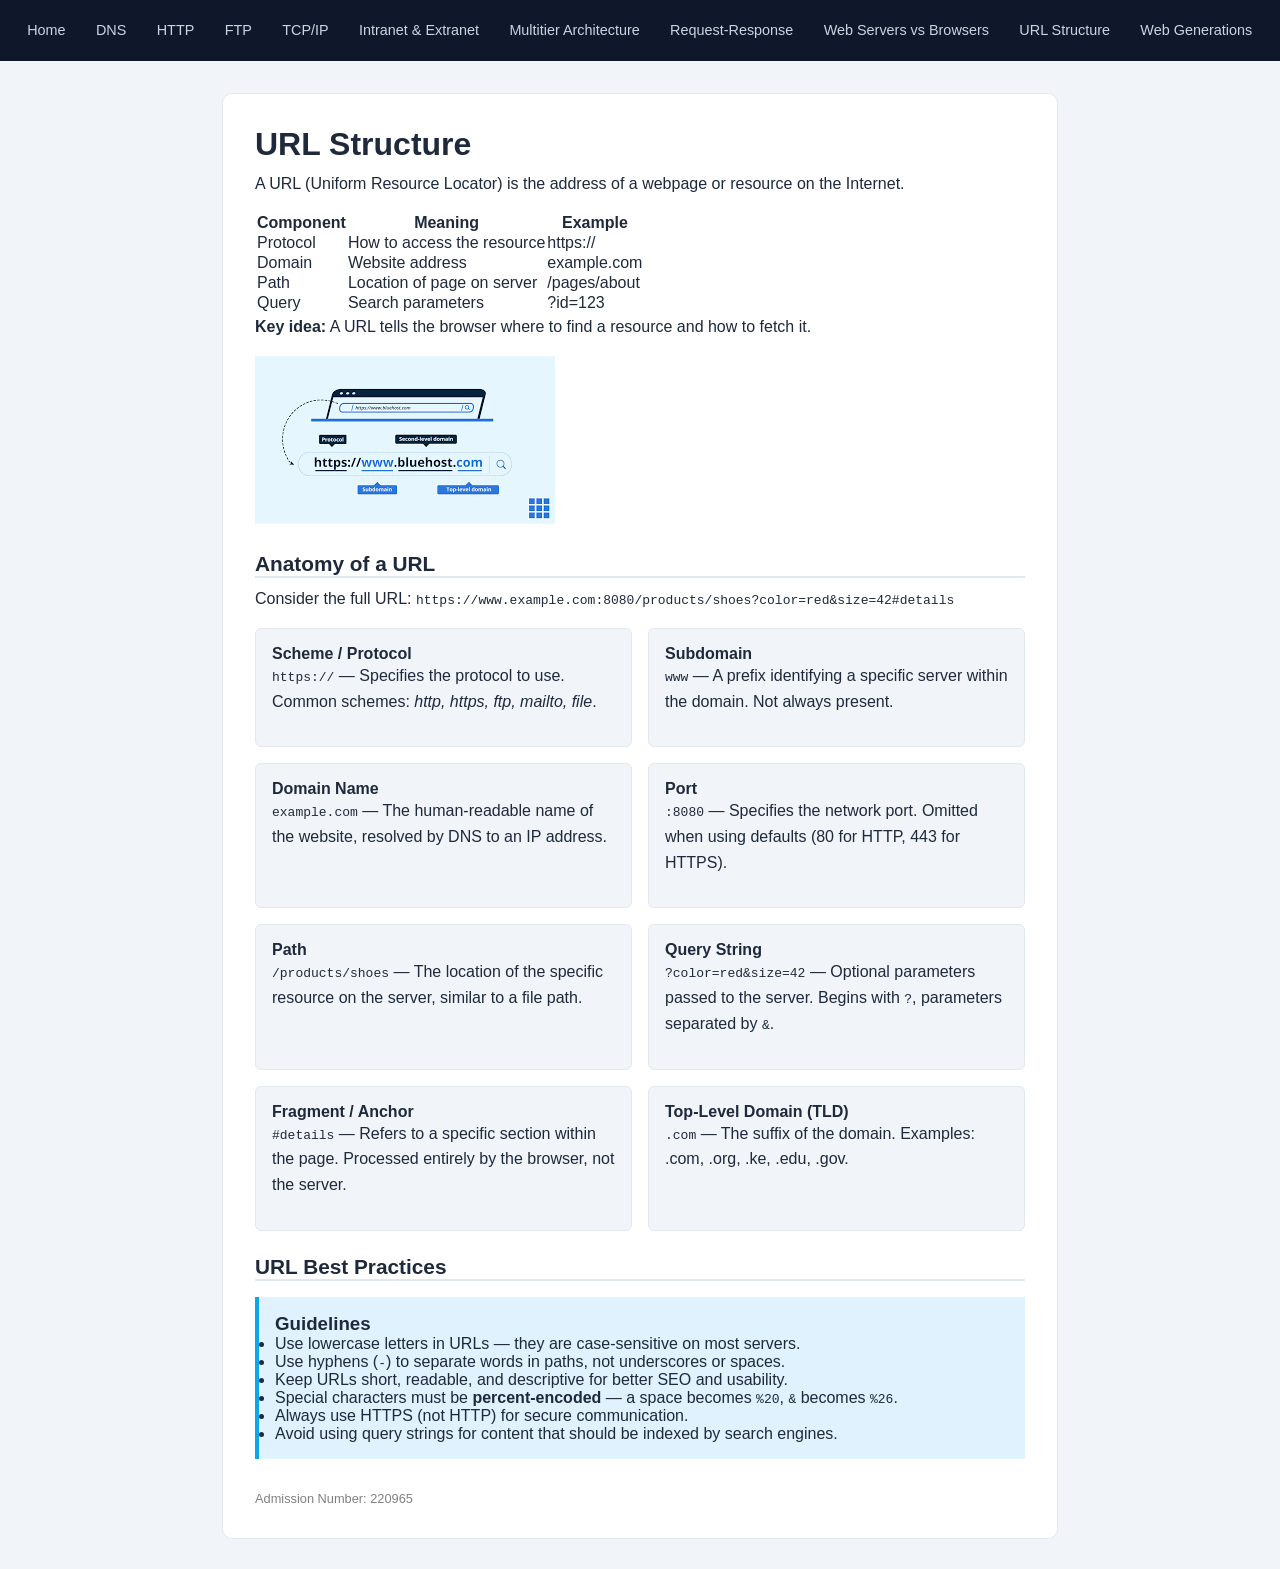
<file: pages/URL.html>
<!DOCTYPE html>
<html lang="en">
<head>
    <meta charset="UTF-8">
    <meta name="viewport" content="width=device-width, initial-scale=1.0">
    <title>Internet Terminologies | URL Structure</title>
    <link rel="stylesheet" href="../style.css">
</head>
<body>

    <nav>
        <a href="../index.html">Home</a>
        <a href="DNS.html">DNS</a>
        <a href="HTTP.html">HTTP</a>
        <a href="FTP.html">FTP</a>
        <a href="TCPIP.html">TCP/IP</a>
        <a href="intra_extranet.html">Intranet &amp; Extranet</a>
        <a href="multitier.html">Multitier Architecture</a>
        <a href="request_response.html">Request-Response</a>
        <a href="ServersVSBrowsers.html">Web Servers vs Browsers</a>
        <a href="URL.html">URL Structure</a>
        <a href="web_generation.html">Web Generations</a>
    </nav>

    <main>
        <div class="content-box">
            <h1>URL Structure</h1>
            <p>A URL (Uniform Resource Locator) is the address of a webpage or resource on the Internet.</p>
            <table>
                <tr><th>Component</th><th>Meaning</th><th>Example</th></tr>
                <tr><td>Protocol</td><td>How to access the resource</td><td>https://</td></tr>
                <tr><td>Domain</td><td>Website address</td><td>example.com</td></tr>
                <tr><td>Path</td><td>Location of page on server</td><td>/pages/about</td></tr>
                <tr><td>Query</td><td>Search parameters</td><td>?id=123</td></tr>
            </table>
            <p><strong>Key idea:</strong> A URL tells the browser where to find a resource and how to fetch it.</p>
            <img src="../images/url.png" alt="URL Structure Diagram" class="center-image">

            <h2>Anatomy of a URL</h2>
            <p>Consider the full URL: <code>https://www.example.com:8080/products/shoes?color=red&amp;size=42#details</code></p>
            <div class="info-grid">
                <div class="info-card">
                    <h4>Scheme / Protocol</h4>
                    <p><code>https://</code> — Specifies the protocol to use. Common schemes: <em>http, https, ftp, mailto, file</em>.</p>
                </div>
                <div class="info-card">
                    <h4>Subdomain</h4>
                    <p><code>www</code> — A prefix identifying a specific server within the domain. Not always present.</p>
                </div>
                <div class="info-card">
                    <h4>Domain Name</h4>
                    <p><code>example.com</code> — The human-readable name of the website, resolved by DNS to an IP address.</p>
                </div>
                <div class="info-card">
                    <h4>Port</h4>
                    <p><code>:8080</code> — Specifies the network port. Omitted when using defaults (80 for HTTP, 443 for HTTPS).</p>
                </div>
                <div class="info-card">
                    <h4>Path</h4>
                    <p><code>/products/shoes</code> — The location of the specific resource on the server, similar to a file path.</p>
                </div>
                <div class="info-card">
                    <h4>Query String</h4>
                    <p><code>?color=red&amp;size=42</code> — Optional parameters passed to the server. Begins with <code>?</code>, parameters separated by <code>&amp;</code>.</p>
                </div>
                <div class="info-card">
                    <h4>Fragment / Anchor</h4>
                    <p><code>#details</code> — Refers to a specific section within the page. Processed entirely by the browser, not the server.</p>
                </div>
                <div class="info-card">
                    <h4>Top-Level Domain (TLD)</h4>
                    <p><code>.com</code> — The suffix of the domain. Examples: .com, .org, .ke, .edu, .gov.</p>
                </div>
            </div>

            <h2>URL Best Practices</h2>
            <div class="key-points">
                <h3>Guidelines</h3>
                <ul>
                    <li>Use lowercase letters in URLs — they are case-sensitive on most servers.</li>
                    <li>Use hyphens (<code>-</code>) to separate words in paths, not underscores or spaces.</li>
                    <li>Keep URLs short, readable, and descriptive for better SEO and usability.</li>
                    <li>Special characters must be <strong>percent-encoded</strong> — a space becomes <code>%20</code>, <code>&amp;</code> becomes <code>%26</code>.</li>
                    <li>Always use HTTPS (not HTTP) for secure communication.</li>
                    <li>Avoid using query strings for content that should be indexed by search engines.</li>
                </ul>
            </div>

            <div class="footer">Admission Number: 220965</div>
        </div>
    </main>

</body>
</html>
</file>
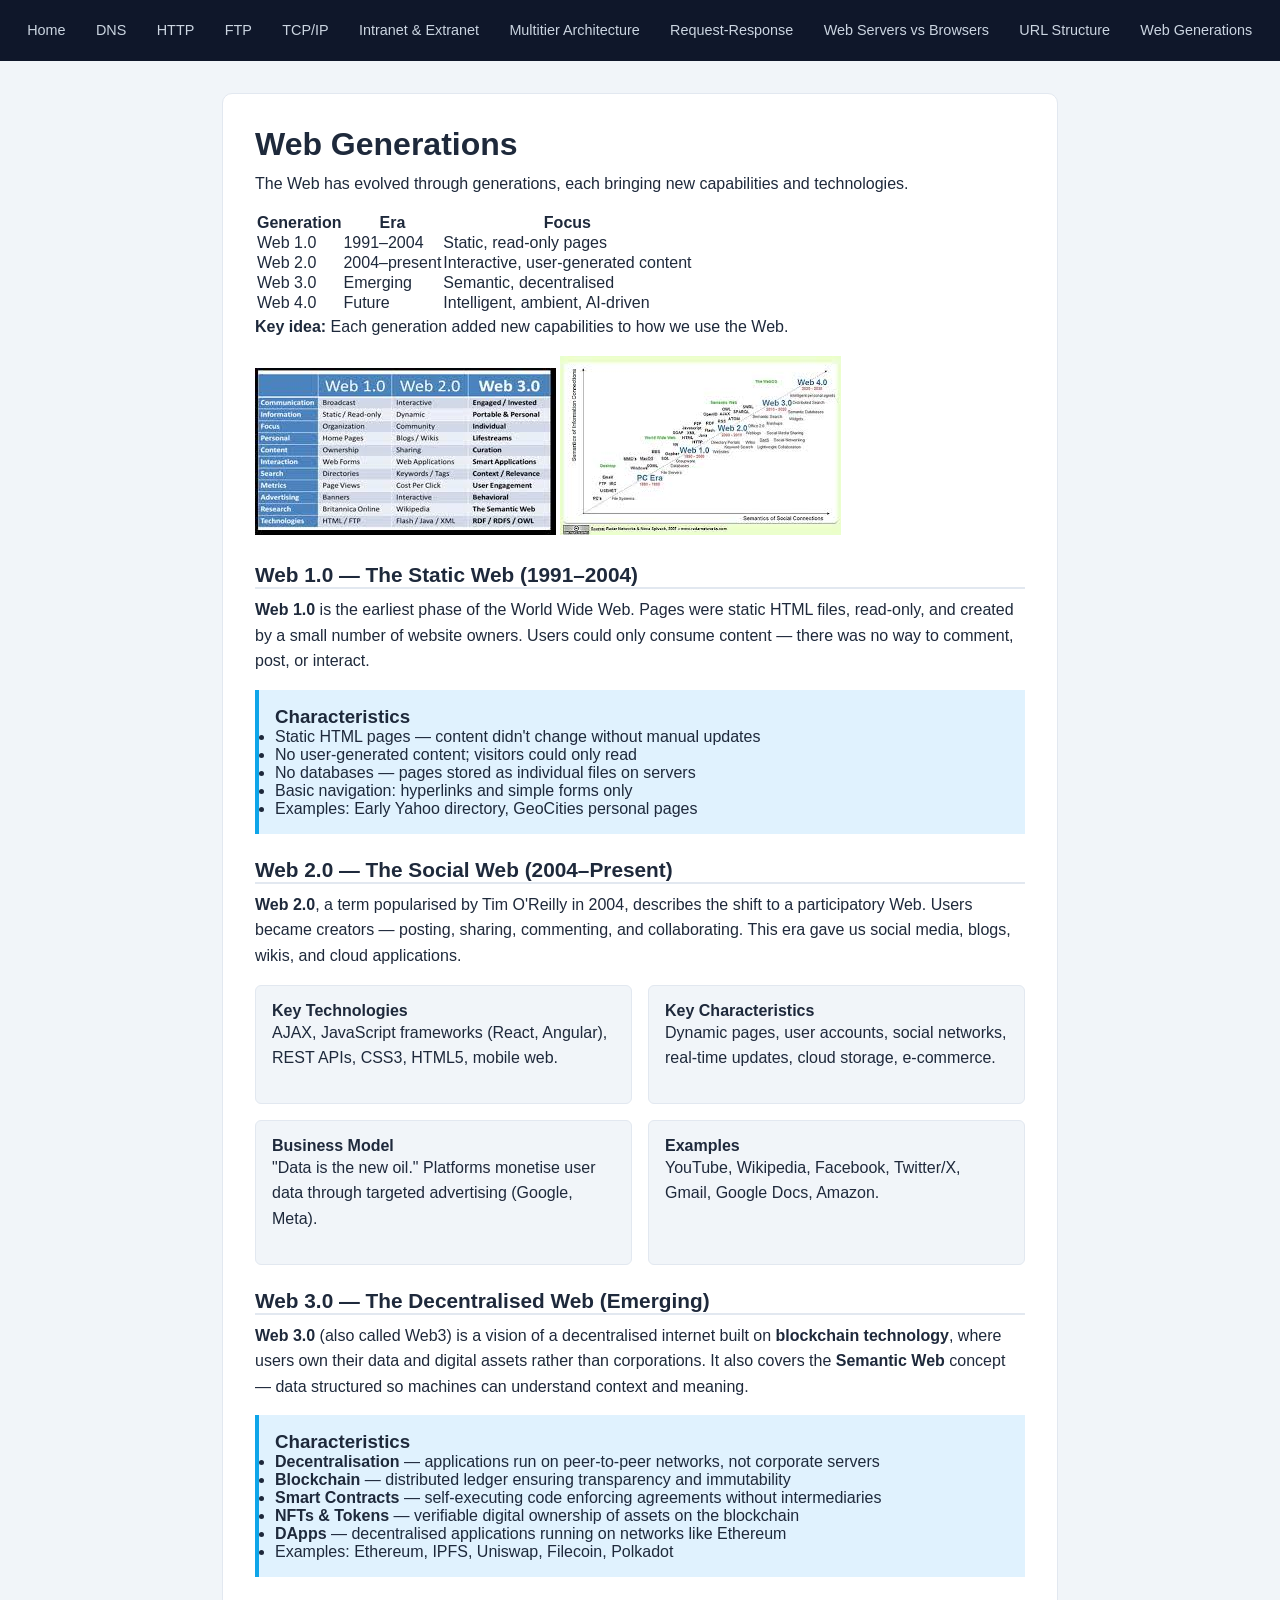
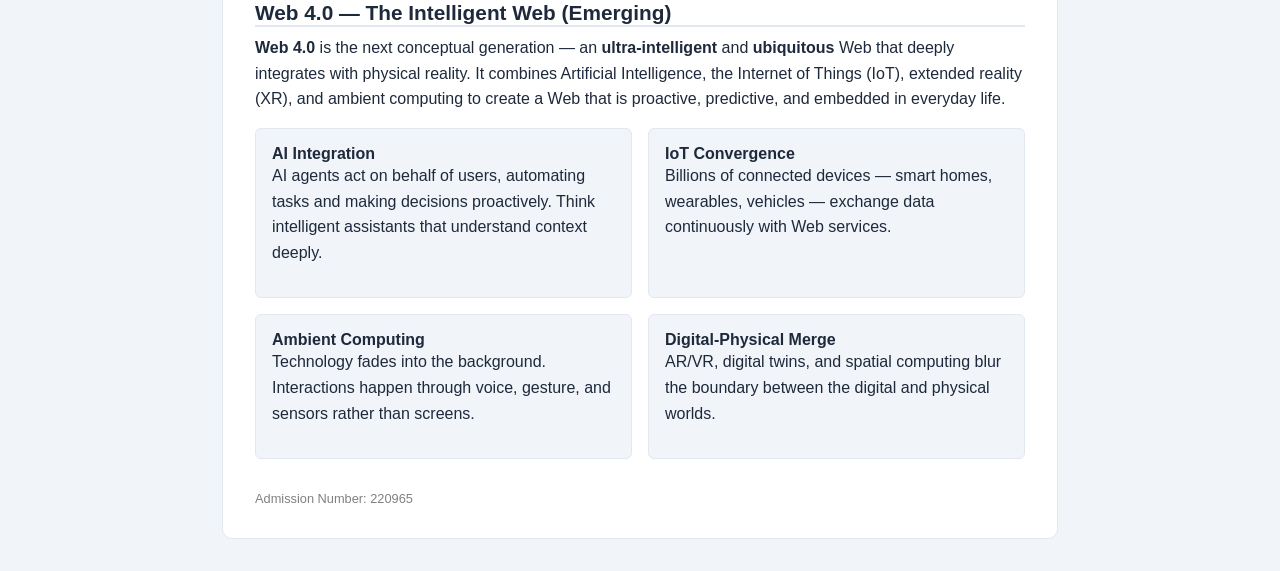
<file: pages/web_generation.html>
<!DOCTYPE html>
<html lang="en">
<head>
    <meta charset="UTF-8">
    <meta name="viewport" content="width=device-width, initial-scale=1.0">
    <title>Internet Terminologies | Web Generations</title>
    <link rel="stylesheet" href="../style.css">
</head>
<body>

    <nav>
        <a href="../index.html">Home</a>
        <a href="DNS.html">DNS</a>
        <a href="HTTP.html">HTTP</a>
        <a href="FTP.html">FTP</a>
        <a href="TCPIP.html">TCP/IP</a>
        <a href="intra_extranet.html">Intranet &amp; Extranet</a>
        <a href="multitier.html">Multitier Architecture</a>
        <a href="request_response.html">Request-Response</a>
        <a href="ServersVSBrowsers.html">Web Servers vs Browsers</a>
        <a href="URL.html">URL Structure</a>
        <a href="web_generation.html">Web Generations</a>
    </nav>

    <main>
        <div class="content-box">
            <h1>Web Generations</h1>
            <p>The Web has evolved through generations, each bringing new capabilities and technologies.</p>
            <table>
                <tr><th>Generation</th><th>Era</th><th>Focus</th></tr>
                <tr><td>Web 1.0</td><td>1991–2004</td><td>Static, read-only pages</td></tr>
                <tr><td>Web 2.0</td><td>2004–present</td><td>Interactive, user-generated content</td></tr>
                <tr><td>Web 3.0</td><td>Emerging</td><td>Semantic, decentralised</td></tr>
                <tr><td>Web 4.0</td><td>Future</td><td>Intelligent, ambient, AI-driven</td></tr>
            </table>
            <p><strong>Key idea:</strong> Each generation added new capabilities to how we use the Web.</p>
            <img src="../images/webgen2.jpg" alt="Web Generations Diagram" class="center-image">
            <img src="../images/webgen.jpg" alt="Web Generations Timeline" class="center-image">

            <h2>Web 1.0 — The Static Web (1991–2004)</h2>
            <p>
                <strong>Web 1.0</strong> is the earliest phase of the World Wide Web. Pages were static HTML files, read-only, and created by a small number of website owners. Users could only consume content — there was no way to comment, post, or interact.
            </p>
            <div class="key-points">
                <h3>Characteristics</h3>
                <ul>
                    <li>Static HTML pages — content didn't change without manual updates</li>
                    <li>No user-generated content; visitors could only read</li>
                    <li>No databases — pages stored as individual files on servers</li>
                    <li>Basic navigation: hyperlinks and simple forms only</li>
                    <li>Examples: Early Yahoo directory, GeoCities personal pages</li>
                </ul>
            </div>

            <h2>Web 2.0 — The Social Web (2004–Present)</h2>
            <p>
                <strong>Web 2.0</strong>, a term popularised by Tim O'Reilly in 2004, describes the shift to a participatory Web. Users became creators — posting, sharing, commenting, and collaborating. This era gave us social media, blogs, wikis, and cloud applications.
            </p>
            <div class="info-grid">
                <div class="info-card">
                    <h4>Key Technologies</h4>
                    <p>AJAX, JavaScript frameworks (React, Angular), REST APIs, CSS3, HTML5, mobile web.</p>
                </div>
                <div class="info-card">
                    <h4>Key Characteristics</h4>
                    <p>Dynamic pages, user accounts, social networks, real-time updates, cloud storage, e-commerce.</p>
                </div>
                <div class="info-card">
                    <h4>Business Model</h4>
                    <p>"Data is the new oil." Platforms monetise user data through targeted advertising (Google, Meta).</p>
                </div>
                <div class="info-card">
                    <h4>Examples</h4>
                    <p>YouTube, Wikipedia, Facebook, Twitter/X, Gmail, Google Docs, Amazon.</p>
                </div>
            </div>

            <h2>Web 3.0 — The Decentralised Web (Emerging)</h2>
            <p>
                <strong>Web 3.0</strong> (also called Web3) is a vision of a decentralised internet built on <strong>blockchain technology</strong>, where users own their data and digital assets rather than corporations. It also covers the <strong>Semantic Web</strong> concept — data structured so machines can understand context and meaning.
            </p>
            <div class="key-points">
                <h3>Characteristics</h3>
                <ul>
                    <li><strong>Decentralisation</strong> — applications run on peer-to-peer networks, not corporate servers</li>
                    <li><strong>Blockchain</strong> — distributed ledger ensuring transparency and immutability</li>
                    <li><strong>Smart Contracts</strong> — self-executing code enforcing agreements without intermediaries</li>
                    <li><strong>NFTs &amp; Tokens</strong> — verifiable digital ownership of assets on the blockchain</li>
                    <li><strong>DApps</strong> — decentralised applications running on networks like Ethereum</li>
                    <li>Examples: Ethereum, IPFS, Uniswap, Filecoin, Polkadot</li>
                </ul>
            </div>

            <h2>Web 4.0 — The Intelligent Web (Emerging)</h2>
            <p>
                <strong>Web 4.0</strong> is the next conceptual generation — an <strong>ultra-intelligent</strong> and <strong>ubiquitous</strong> Web that deeply integrates with physical reality. It combines Artificial Intelligence, the Internet of Things (IoT), extended reality (XR), and ambient computing to create a Web that is proactive, predictive, and embedded in everyday life.
            </p>
            <div class="info-grid">
                <div class="info-card">
                    <h4>AI Integration</h4>
                    <p>AI agents act on behalf of users, automating tasks and making decisions proactively. Think intelligent assistants that understand context deeply.</p>
                </div>
                <div class="info-card">
                    <h4>IoT Convergence</h4>
                    <p>Billions of connected devices — smart homes, wearables, vehicles — exchange data continuously with Web services.</p>
                </div>
                <div class="info-card">
                    <h4>Ambient Computing</h4>
                    <p>Technology fades into the background. Interactions happen through voice, gesture, and sensors rather than screens.</p>
                </div>
                <div class="info-card">
                    <h4>Digital-Physical Merge</h4>
                    <p>AR/VR, digital twins, and spatial computing blur the boundary between the digital and physical worlds.</p>
                </div>
            </div>


            <div class="footer">Admission Number: 220965</div>
        </div>
    </main>

</body>
</html>
</file>
<file: style.css>
* {
  box-sizing: border-box;
  margin: 0;
  padding: 0;
}

:root {
  --nav-bg: #0f172a;
  --nav-text: #cbd5e1;
  --accent: #0ea5e9;
  --bg: #f1f5f9;
  --card-bg: #fff;
  --text: #1e293b;
  --border: #e2e8f0;
}

body {
  font-family: Arial, sans-serif;
  background: var(--bg);
  color: var(--text);
}

/* TOP NAV */
nav {
  background: var(--nav-bg);
  padding: 1rem;
  display: flex;
  flex-wrap: wrap;
  align-items: center;
  gap: 0.5rem;
}

nav h2 {
  color: var(--accent);
  font-size: 1rem;
  margin-right: 1rem;
}

nav a {
  color: var(--nav-text);
  text-decoration: none;
  font-size: 0.9rem;
  padding: 0.4rem 0.7rem;
  border-radius: 5px;
}

nav a:hover {
  background: rgba(255,255,255,0.1);
  color: var(--accent);
}

/* MAIN CONTENT (goes down normally) */
main {
  padding: 2rem;
  max-width: 900px;
  margin: auto;
}

/* CARD */
.content-box {
  background: var(--card-bg);
  padding: 2rem;
  border: 1px solid var(--border);
  border-radius: 10px;
}

/* TEXT */
h1 {
  font-size: 2rem;
  margin-bottom: 0.5rem;
}

h2 {
  font-size: 1.3rem;
  margin: 1.5rem 0 0.5rem;
  border-bottom: 2px solid var(--border);
}

p {
  margin-bottom: 1rem;
  line-height: 1.6;
}

/* SUBTITLE */
.subtitle {
  font-size: 0.8rem;
  color: var(--accent);
  background: #e0f2fe;
  padding: 0.2rem 0.6rem;
  border-radius: 10px;
  display: inline-block;
  margin-bottom: 1rem;
}

/* IMAGE */
.term-image {
  width: 100%;
  margin: 1rem 0;
  border: 1px solid var(--border);
  border-radius: 8px;
}

.image-caption {
  font-size: 0.8rem;
  text-align: center;
  color: gray;
  margin-bottom: 1rem;
}

/* KEY POINTS */
.key-points {
  background: #e0f2fe;
  padding: 1rem;
  border-left: 4px solid var(--accent);
  margin: 1rem 0;
}

/* GRID */
.info-grid {
  display: grid;
  grid-template-columns: 1fr 1fr;
  gap: 1rem;
}

.info-card {
  background: var(--bg);
  padding: 1rem;
  border: 1px solid var(--border);
  border-radius: 6px;
}

/* TAGS */
.tag-links {
  margin-top: 1rem;
}

.tag-links a {
  display: inline-block;
  margin: 0.2rem;
  padding: 0.3rem 0.7rem;
  border: 1px solid var(--border);
  border-radius: 15px;
  text-decoration: none;
  font-size: 0.8rem;
  color: var(--accent);
}

.tag-links a:hover {
  background: var(--accent);
  color: white;
}

/* FOOTER */
.footer {
  margin-top: 2rem;
  font-size: 0.8rem;
  color: gray;
}

/* HERO */
.hero-band {
  background: #1e3a5f;
  color: white;
  padding: 2rem;
  border-radius: 10px;
  margin-bottom: 1rem;
}

/* GRID CARDS */
.term-grid {
  display: grid;
  grid-template-columns: repeat(auto-fill, minmax(180px, 1fr));
  gap: 1rem;
}

.term-card {
  background: white;
  border: 1px solid var(--border);
  padding: 1rem;
  border-radius: 8px;
  text-decoration: none;
  color: var(--text);
}

.term-card:hover {
  border-color: var(--accent);
}
</file>
